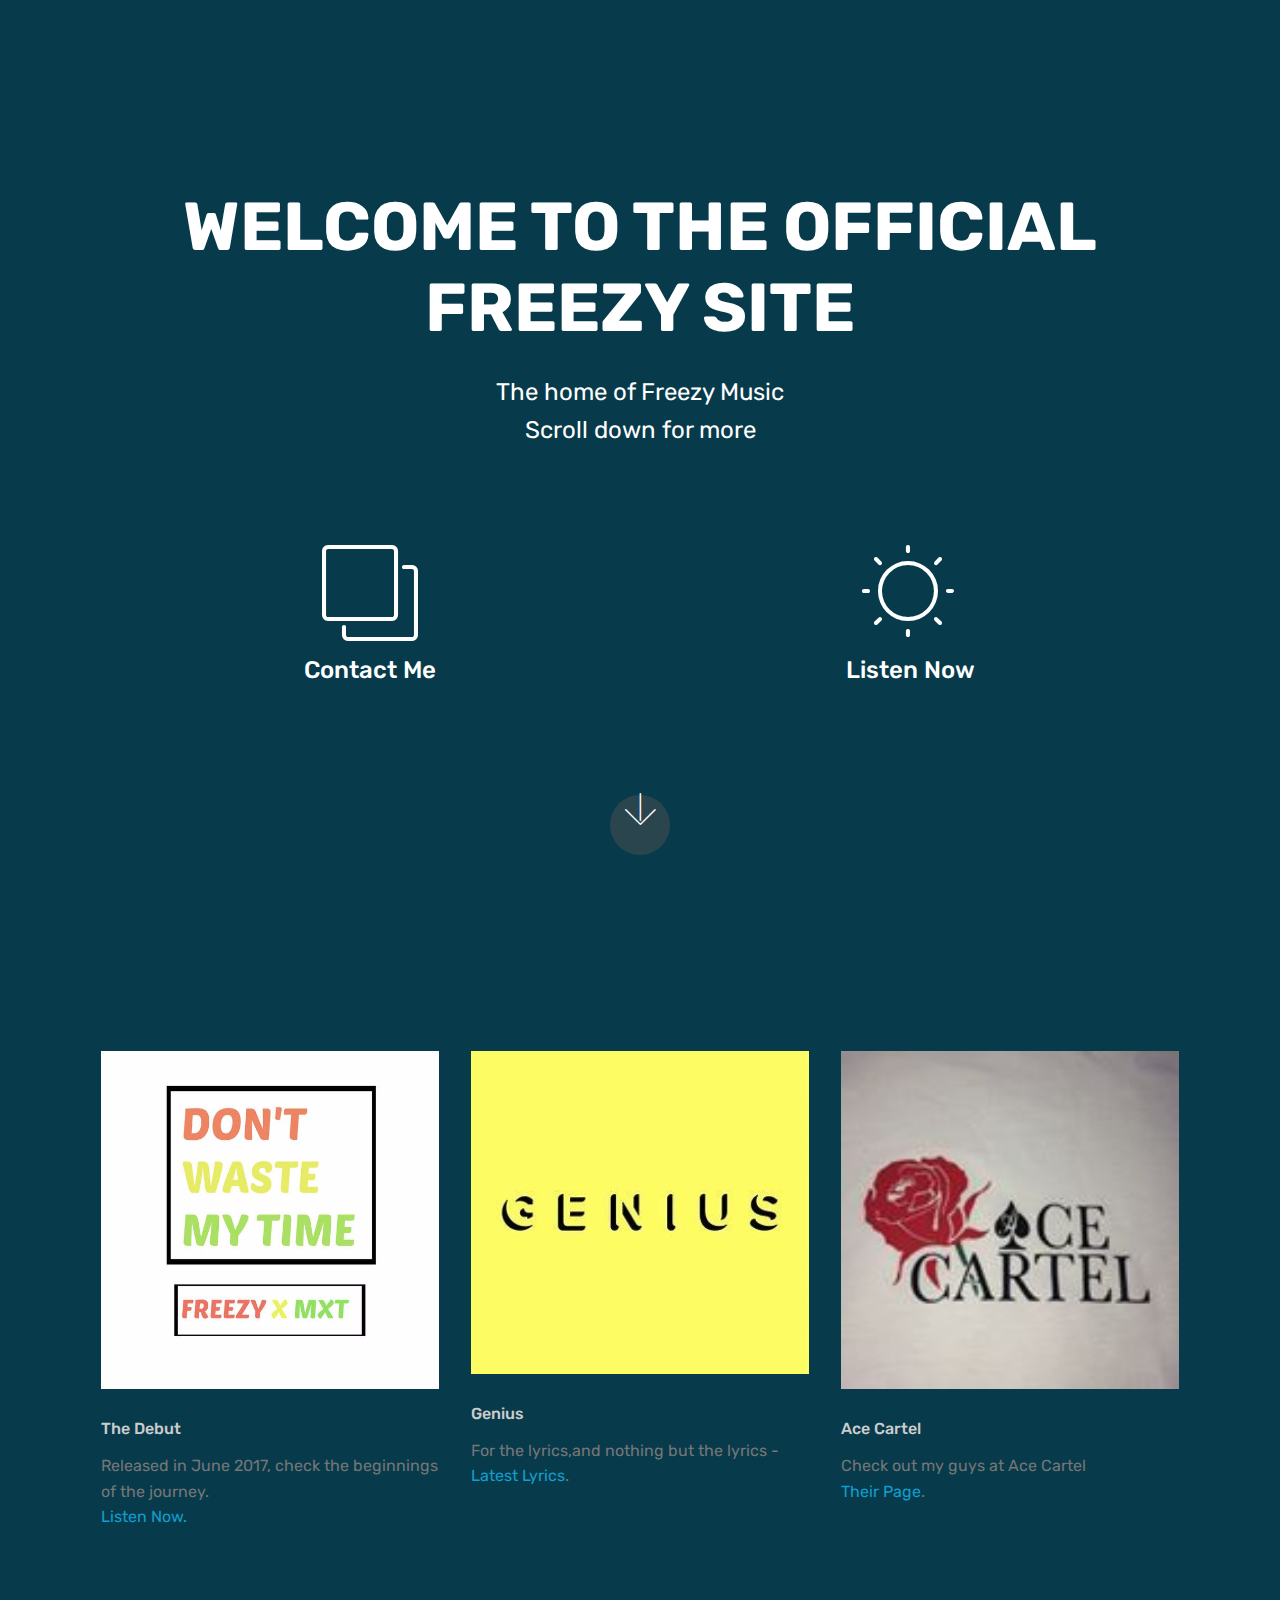
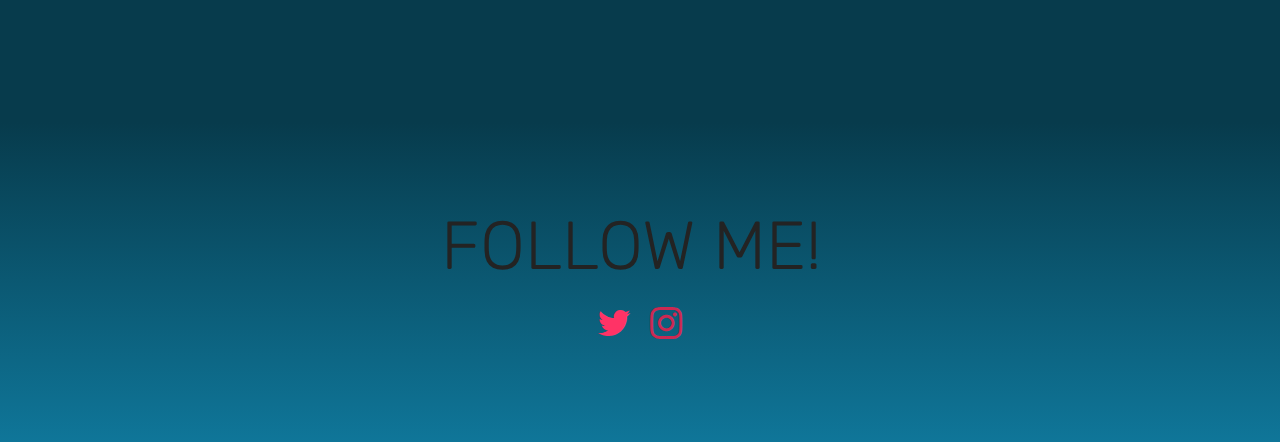
<file: index.html>
<!DOCTYPE html>
<html >
<head>
  <!-- Site made with Mobirise Website Builder v4.6.3, https://mobirise.com -->
  <meta charset="UTF-8">
  <meta http-equiv="X-UA-Compatible" content="IE=edge">
  <meta name="generator" content="Mobirise v4.6.3, mobirise.com">
  <meta name="viewport" content="width=device-width, initial-scale=1, minimum-scale=1">
  <link rel="shortcut icon" href="assets/images/favicon-16x16.png" type="image/x-icon">
  <meta name="description" content="">
  <title>Home</title>
  <link rel="stylesheet" href="assets/web/assets/mobirise-icons/mobirise-icons.css">
  <link rel="stylesheet" href="assets/tether/tether.min.css">
  <link rel="stylesheet" href="assets/bootstrap/css/bootstrap.min.css">
  <link rel="stylesheet" href="assets/bootstrap/css/bootstrap-grid.min.css">
  <link rel="stylesheet" href="assets/bootstrap/css/bootstrap-reboot.min.css">
  <link rel="stylesheet" href="assets/soundcloud-plugin/style.css">
  <link rel="stylesheet" href="assets/socicon/css/styles.css">
  <link rel="stylesheet" href="https://netdna.bootstrapcdn.com/font-awesome/4.0.3/css/font-awesome.css">
  <link rel="stylesheet" href="assets/social-feed-plugin/jquery.socialfeed.css">
  <link rel="stylesheet" href="assets/social-feed-plugin/style.css">
  <link rel="stylesheet" href="assets/theme/css/style.css">
  <link rel="stylesheet" href="assets/mobirise/css/mbr-additional.css" type="text/css">
  
  
  
</head>
<body>
  <section class="header12 cid-qTaycoCrKl mbr-fullscreen" id="header12-y">

    

    

    <div class="container  ">
            <div class="media-container">
                <div class="col-md-12 align-center">
                    <h1 class="mbr-section-title pb-3 mbr-white mbr-bold mbr-fonts-style display-1">WELCOME TO THE OFFICIAL FREEZY SITE</h1>
                    <p class="mbr-text pb-3 mbr-white mbr-fonts-style display-5">
                        The home of Freezy Music <br>Scroll down for more<br>
                    </p>
                    

                    <div class="icons-media-container mbr-white">
                        <div class="card col-12 col-md-6">
                            <div class="icon-block">
                            <a href="page1.html">
                                <span class="mbr-iconfont mbri-layers"></span>
                            </a>
                            </div>
                            <h5 class="mbr-fonts-style display-5">Contact Me</h5>
                        </div>

                        <div class="card col-12 col-md-6">
                            <div class="icon-block">
                                <a href="https://open.spotify.com/track/0dJePcvhp3loUMdF0htdMt?si=XRe6NkidTTexJqZU8tLyLg">
                                    <span class="mbr-iconfont mbri-sun"></span>
                                </a>
                            </div>
                            <h5 class="mbr-fonts-style display-5">Listen Now</h5>
                        </div>

                        

                        
                    </div>
                </div>
            </div>
    </div>

    <div class="mbr-arrow hidden-sm-down" aria-hidden="true">
        <a href="#next">
            <i class="mbri-down mbr-iconfont"></i>
        </a>
    </div>
</section>

<section class="engine"><a href="https://mobirise.ws/n">best website maker app</a></section><section class="features2 cid-qHLyiCcCMY" id="features2-j">

    

    
    
    <div class="container">
        <div class="media-container-row">
            <div class="card p-3 col-12 col-md-6 col-lg-4">
                <div class="card-wrapper">
                    <div class="card-img">
                        <img src="assets/images/freezy-2-640x640.jpg" alt="Mobirise" title="">
                    </div>
                    <div class="card-box">
                        <h4 class="card-title pb-3 mbr-fonts-style display-7">The Debut</h4>
                        <p class="mbr-text mbr-fonts-style display-7">Released in June 2017, check the beginnings of the journey.<strong> </strong><br><a href="https://open.spotify.com/track/0dJePcvhp3loUMdF0htdMt?si=SZgb5XOsTVGYCnj8WhI0nw">Listen Now.</a><strong>
<br></strong>
<br></p>
                    </div>
                </div>
            </div>

            <div class="card p-3 col-12 col-md-6 col-lg-4">
                <div class="card-wrapper">
                    <div class="card-img">
                        <img src="assets/images/genius-331x316.jpg" alt="Mobirise" title="">
                    </div>
                    <div class="card-box ">
                        <h4 class="card-title pb-3 mbr-fonts-style display-7">Genius&nbsp;</h4>
                        <p class="mbr-text mbr-fonts-style display-7">For the lyrics,and nothing but the lyrics - <a href="https://genius.com/Freezy-dont-waste-my-time-lyrics">Latest Lyrics</a>.</p>
                    </div>
                </div>
            </div>

            <div class="card p-3 col-12 col-md-6 col-lg-4">
                <div class="card-wrapper">
                    <div class="card-img">
                        <img src="assets/images/ace-cartel-150x150.jpg" alt="Mobirise" title="">
                    </div>
                    <div class="card-box">
                        <h4 class="card-title pb-3 mbr-fonts-style display-7">
                            Ace Cartel<br></h4>
                        <p class="mbr-text mbr-fonts-style display-7">
                            Check out my guys at Ace Cartel<br><a href="http://acecartel.co.uk">Their Page</a>.</p>
                    </div>
                </div>
            </div>

            
        </div>
    </div>
</section>

<section class="mbr-social-feed loading" id="feed-l" data-facebook="" data-twitter="freezymusic" data-google="" data-posts="5" data-youtube="" data-rv-view="6" style="background-color: rgb(7, 59, 76); padding-top: 0px; padding-bottom: 0px;">
    
    <img class="social-feed-container-loading" alt="" src="assets/images/loading.svg">
    <div class="social-feed-container">
    </div>
</section>

<section class="cid-qTaovz1E3p" id="social-buttons2-u">

    

    

    <div class="container">
        <div class="media-container-row">
            <div class="col-md-8 align-center">
                <h2 class="pb-3 mbr-fonts-style display-1">
                    FOLLOW ME!&nbsp;<br>
                </h2>
                <div class="social-list pl-0 mb-0">
                    <a href="https://twitter.com/freezymusic" target="_blank">
                        <span class="px-2 mbr-iconfont mbr-iconfont-social socicon-twitter socicon"></span>
                    </a>
                    <a href="https://instagram.com/freezy_prod2001" target="_blank">
                        <span class="px-2 mbr-iconfont mbr-iconfont-social socicon-instagram socicon" style="color: rgb(204, 41, 82);"></span>
                    </a>
                    <a href="https://instagram.com/freezy_prod2001" target="_blank">
                        
                    </a>
                    <a href="https://www.youtube.com/c/mobirise" target="_blank">
                        
                    </a>
                    <a href="https://plus.google.com/u/0/+Mobirise" target="_blank">
                        
                    </a>
                    <a href="https://www.behance.net/Mobirise" target="_blank">
                        
                    </a>
                </div>
            </div>
        </div>
    </div>
</section>


  <script src="assets/web/assets/jquery/jquery.min.js"></script>
  <script src="assets/popper/popper.min.js"></script>
  <script src="assets/tether/tether.min.js"></script>
  <script src="assets/bootstrap/js/bootstrap.min.js"></script>
  <script src="assets/sociallikes/social-likes.js"></script>
  <script src="assets/smoothscroll/smooth-scroll.js"></script>
  <script src="assets/social-feed-plugin/codebird.min.js"></script>
  <script src="assets/social-feed-plugin/moment.js"></script>
  <script src="assets/social-feed-plugin/en-gb.js"></script>
  <script src="assets/social-feed-plugin/doT.js"></script>
  <script src="assets/social-feed-plugin/jquery.socialfeed.js"></script>
  <script src="assets/social-feed-plugin/main.js"></script>
  <script src="assets/theme/js/script.js"></script>
  
  
</body>
</html>
</file>
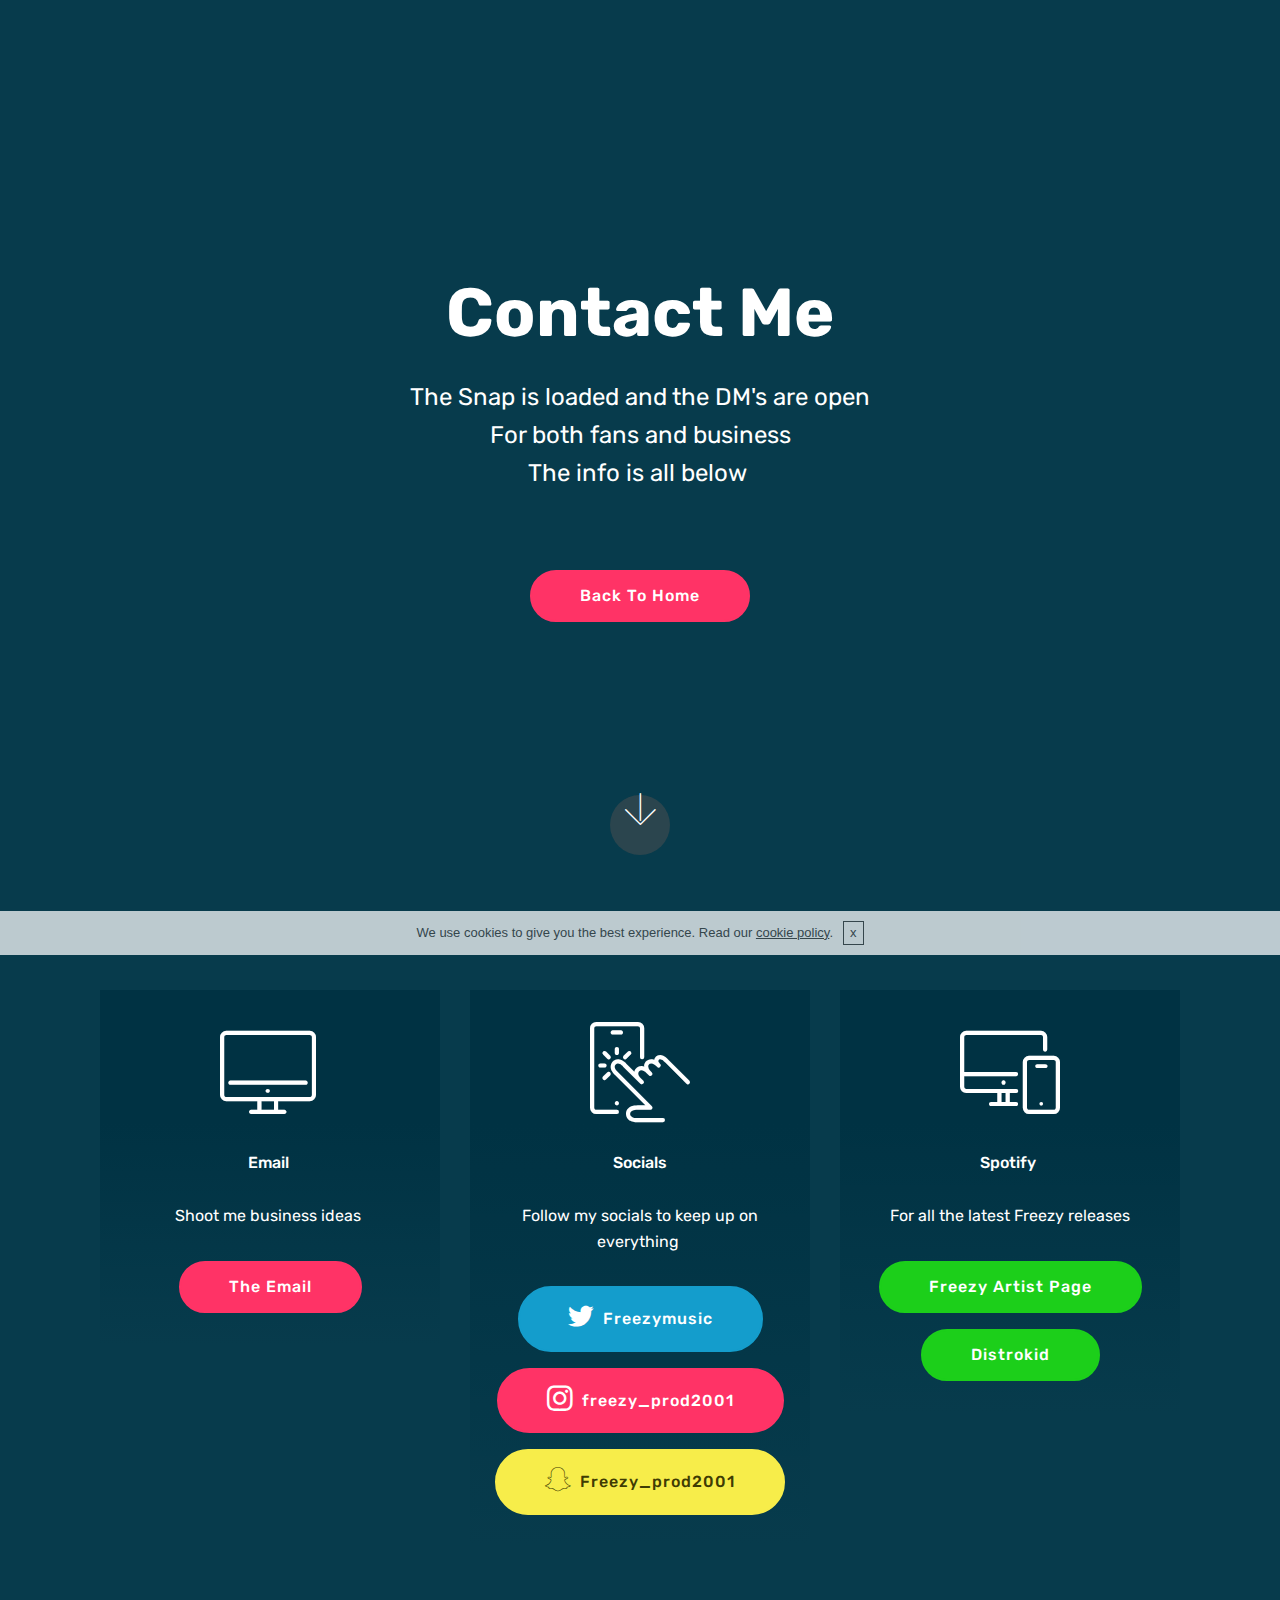
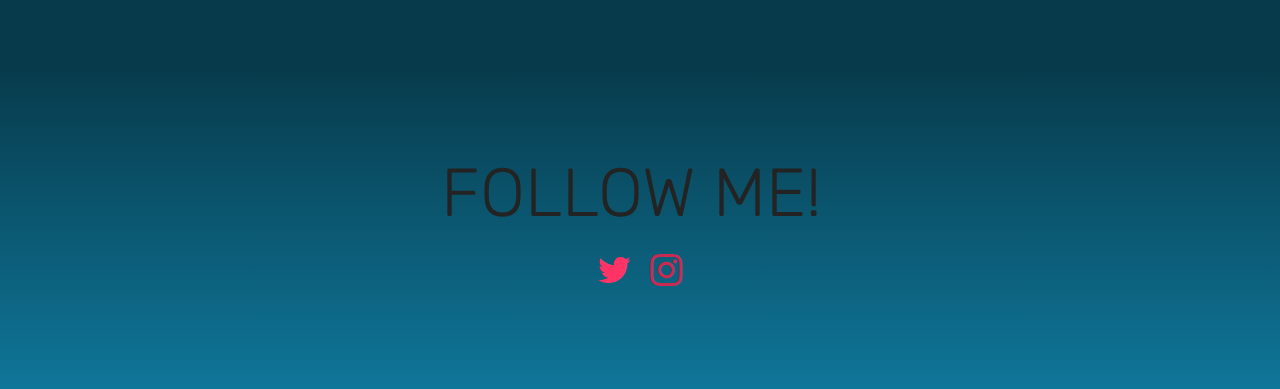
<file: ContactFreezy.html>
<!DOCTYPE html>
<html >
<head>
  <!-- Site made with Mobirise Website Builder v4.6.3, https://mobirise.com -->
  <meta charset="UTF-8">
  <meta http-equiv="X-UA-Compatible" content="IE=edge">
  <meta name="generator" content="Mobirise v4.6.3, mobirise.com">
  <meta name="viewport" content="width=device-width, initial-scale=1, minimum-scale=1">
  <link rel="shortcut icon" href="assets/images/favicon-16x16.png" type="image/x-icon">
  <meta name="description" content="Contact Freezy">
  <title>Contact Me</title>
  <link rel="stylesheet" href="assets/web/assets/mobirise-icons/mobirise-icons.css">
  <link rel="stylesheet" href="assets/tether/tether.min.css">
  <link rel="stylesheet" href="assets/bootstrap/css/bootstrap.min.css">
  <link rel="stylesheet" href="assets/bootstrap/css/bootstrap-grid.min.css">
  <link rel="stylesheet" href="assets/bootstrap/css/bootstrap-reboot.min.css">
  <link rel="stylesheet" href="assets/soundcloud-plugin/style.css">
  <link rel="stylesheet" href="assets/socicon/css/styles.css">
  <link rel="stylesheet" href="assets/theme/css/style.css">
  <link rel="stylesheet" href="assets/mobirise/css/mbr-additional.css" type="text/css">
  
  
  
</head>
<body>
  <section class="cid-qTaq6DwyJ6 mbr-fullscreen" id="header2-v">

    

    

    <div class="container align-center">
        <div class="row justify-content-md-center">
            <div class="mbr-white col-md-10">
                <h1 class="mbr-section-title mbr-bold pb-3 mbr-fonts-style display-1">
                    Contact Me</h1>
                
                <p class="mbr-text pb-3 mbr-fonts-style display-5">The Snap is loaded and the DM's are open<br>For both fans and business<br>The info is all below&nbsp;<br><br></p>
                <div class="mbr-section-btn"><a class="btn btn-md btn-secondary display-4" href="index.html">Back To Home<br></a></div>
            </div>
        </div>
    </div>
    <div class="mbr-arrow hidden-sm-down" aria-hidden="true">
        <a href="#next">
            <i class="mbri-down mbr-iconfont"></i>
        </a>
    </div>
</section>

<section class="engine"><a href="https://mobirise.ws/j">how to design free website</a></section><section class="features8 cid-qTaritRQZm" id="features8-x">

    

    

    <div class="container">
        <div class="media-container-row">

            <div class="card  col-12 col-md-6 col-lg-4">
                <div class="card-img">
                    <span class="mbri-desktop mbr-iconfont"></span>
                </div>
                <div class="card-box align-center">
                    <h4 class="card-title mbr-fonts-style display-7">Email&nbsp;</h4>
                    <p class="mbr-text mbr-fonts-style display-7">Shoot me business ideas&nbsp;</p>
                    <div class="mbr-section-btn text-center"><a href="mailto:Freezymusicyt@gmail.com" class="btn btn-secondary display-4">
                            The Email<br></a></div>
                </div>
            </div>

            <div class="card  col-12 col-md-6 col-lg-4">
                <div class="card-img">
                    <span class="mbri-touch mbr-iconfont"></span>
                </div>
                <div class="card-box align-center">
                    <h4 class="card-title mbr-fonts-style display-7">
                        Socials</h4>
                    <p class="mbr-text mbr-fonts-style display-7">
                       Follow my socials to keep up on everything&nbsp;</p>
                    <div class="mbr-section-btn text-center"><a href="https://twitter.com/freezymusic" class="btn btn-primary display-4"><span class="socicon socicon-twitter mbr-iconfont mbr-iconfont-btn"></span>Freezymusic</a> <a href="https://intagram.com/freezy_prod2001" class="btn btn-secondary display-4"><span class="socicon socicon-instagram mbr-iconfont mbr-iconfont-btn"></span>freezy_prod2001</a> <a href="https://mobirise.com" class="btn btn-success display-4"><span class="socicon socicon-snapchat mbr-iconfont mbr-iconfont-btn"></span>Freezy_prod2001<br></a></div>
                </div>
            </div>

            <div class="card  col-12 col-md-6 col-lg-4">
                <div class="card-img">
                    <span class="mbri-responsive mbr-iconfont"></span>
                </div>
                <div class="card-box align-center">
                    <h4 class="card-title mbr-fonts-style display-7">Spotify&nbsp;</h4>
                    <p class="mbr-text mbr-fonts-style display-7">
                       For all the latest Freezy releases</p>
                    <div class="mbr-section-btn text-center"><a href="https://open.spotify.com/artist/67BWz4fEFoYNBe1YbsGRBf?si=8U9O4UtYSgGlcMaGz0CxTw" class="btn btn-info display-4">Freezy Artist Page</a> <a href="http://distrokid.com/hyperfollow/freezy/bBpp" class="btn btn-info display-4">Distrokid<br></a></div>
                </div>
            </div>

            
        </div>
    </div>
</section>

<section class="cid-qTmjGPEvLk" id="social-buttons2-1a">

    

    

    <div class="container">
        <div class="media-container-row">
            <div class="col-md-8 align-center">
                <h2 class="pb-3 mbr-fonts-style display-1">
                    FOLLOW ME!&nbsp;<br>
                </h2>
                <div class="social-list pl-0 mb-0">
                    <a href="https://twitter.com/freezymusic" target="_blank">
                        <span class="px-2 mbr-iconfont mbr-iconfont-social socicon-twitter socicon"></span>
                    </a>
                    <a href="https://instagram.com/freezy_prod2001" target="_blank">
                        <span class="px-2 mbr-iconfont mbr-iconfont-social socicon-instagram socicon" style="color: rgb(204, 41, 82);"></span>
                    </a>
                    <a href="https://instagram.com/freezy_prod2001" target="_blank">
                        
                    </a>
                    <a href="https://www.youtube.com/c/mobirise" target="_blank">
                        
                    </a>
                    <a href="https://plus.google.com/u/0/+Mobirise" target="_blank">
                        
                    </a>
                    <a href="https://www.behance.net/Mobirise" target="_blank">
                        
                    </a>
                </div>
            </div>
        </div>
    </div>
</section>


  <script src="assets/web/assets/jquery/jquery.min.js"></script>
  <script src="assets/popper/popper.min.js"></script>
  <script src="assets/tether/tether.min.js"></script>
  <script src="assets/bootstrap/js/bootstrap.min.js"></script>
  <script src="assets/cookies-alert-plugin/cookies-alert-core.js"></script>
  <script src="assets/cookies-alert-plugin/cookies-alert-script.js"></script>
  <script src="assets/sociallikes/social-likes.js"></script>
  <script src="assets/smoothscroll/smooth-scroll.js"></script>
  <script src="assets/theme/js/script.js"></script>
  
  
<input name="cookieData" type="hidden" data-cookie-text="We use cookies to give you the best experience. Read our <a href='privacy.html'>cookie policy</a>.">
  </body>
</html>
</file>
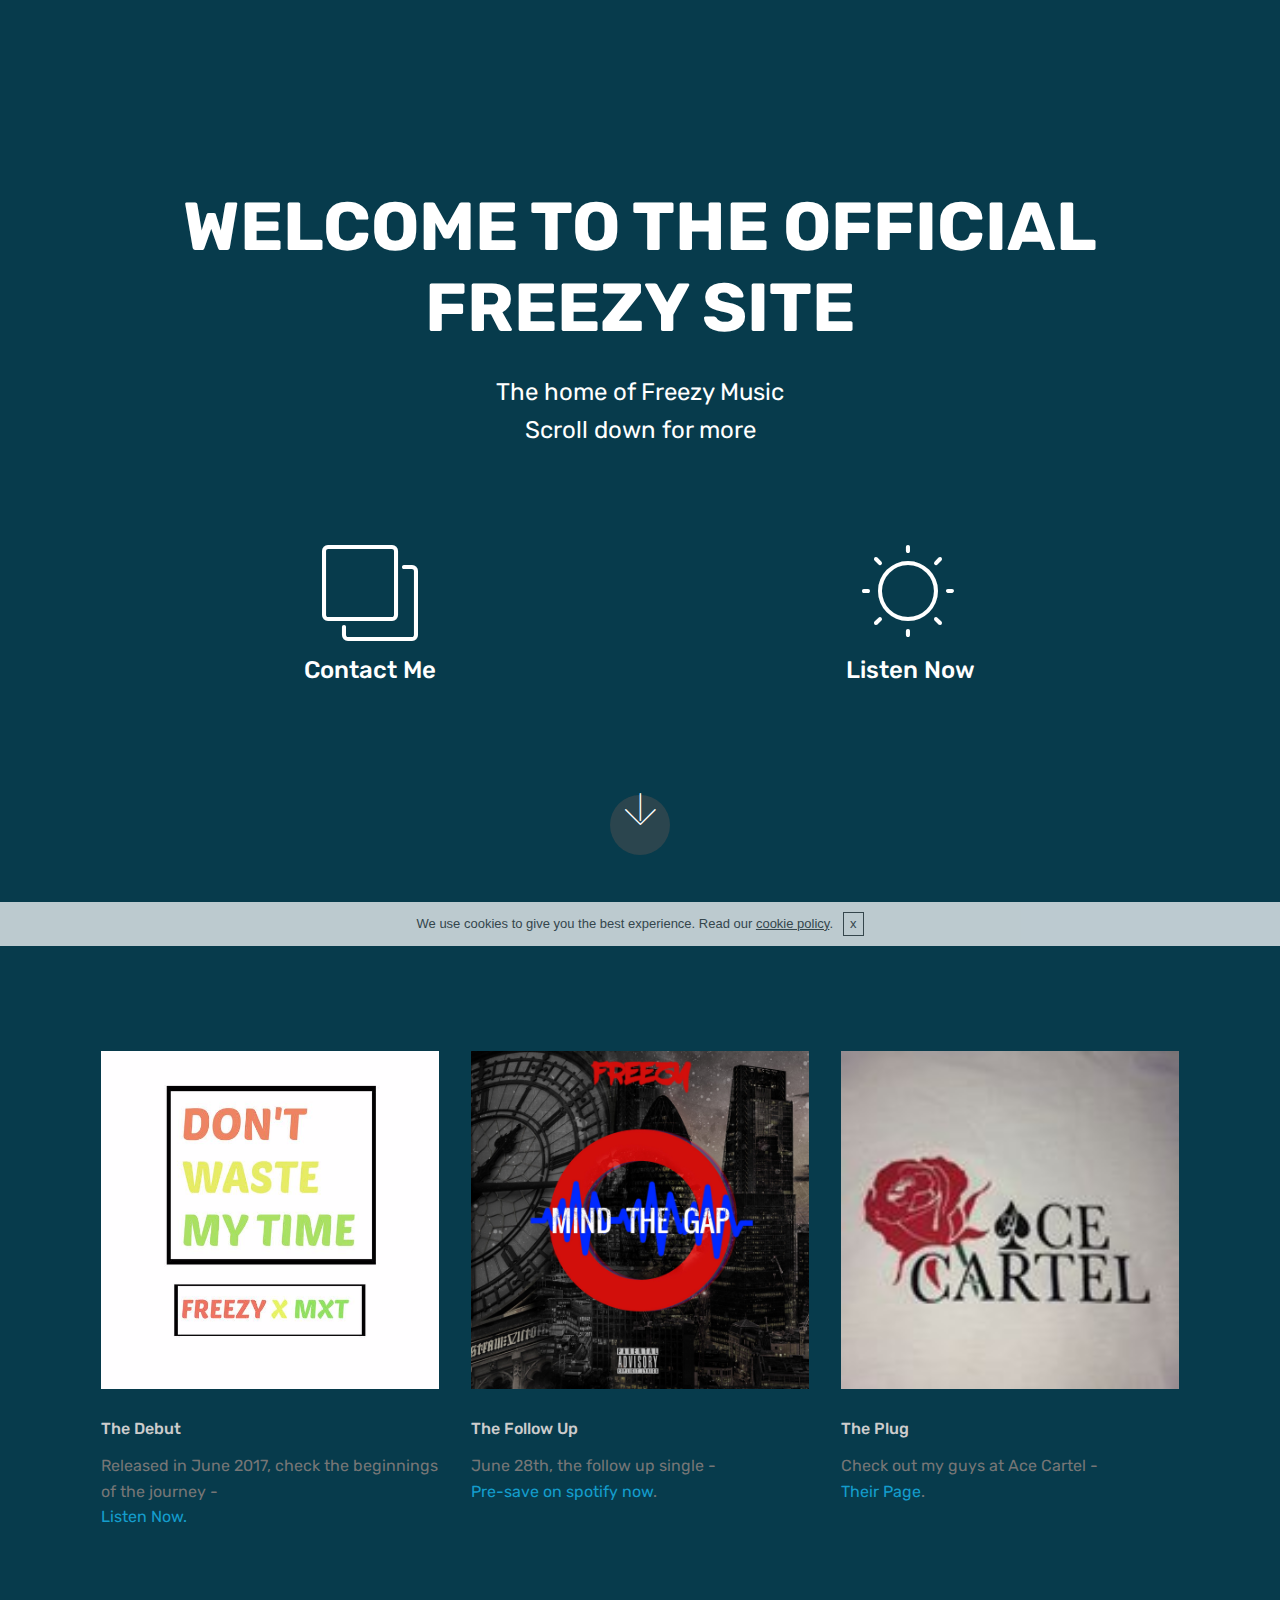
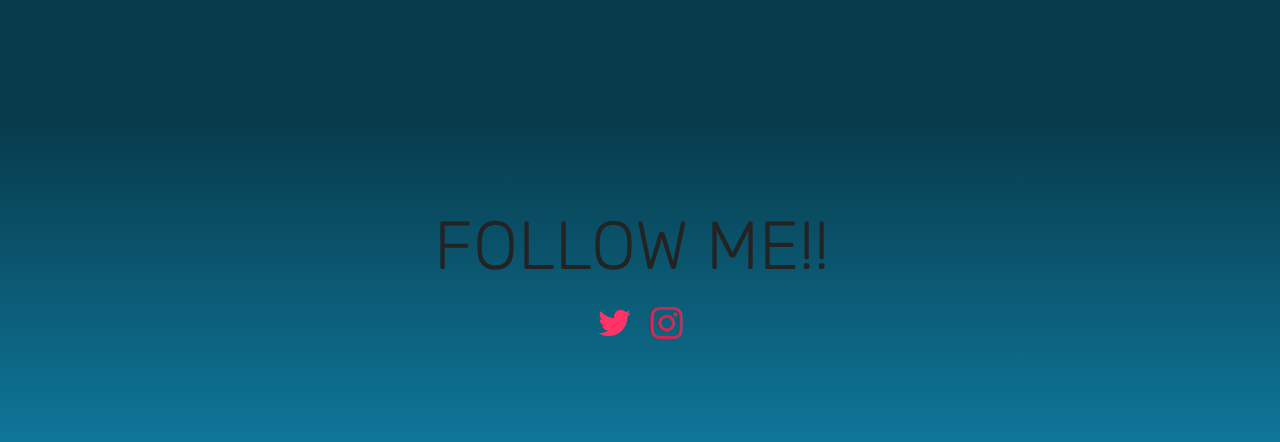
<file: Home.html>
<!DOCTYPE html>
<html >
<head>
  <!-- Site made with Mobirise Website Builder v4.6.3, https://mobirise.com -->
  <meta charset="UTF-8">
  <meta http-equiv="X-UA-Compatible" content="IE=edge">
  <meta name="generator" content="Mobirise v4.6.3, mobirise.com">
  <meta name="viewport" content="width=device-width, initial-scale=1, minimum-scale=1">
  <link rel="shortcut icon" href="assets/images/favicon-16x16.png" type="image/x-icon">
  <meta name="description" content="The home page of the Freezy website">
  <title>Home</title>
  <link rel="stylesheet" href="assets/web/assets/mobirise-icons/mobirise-icons.css">
  <link rel="stylesheet" href="assets/tether/tether.min.css">
  <link rel="stylesheet" href="assets/soundcloud-plugin/style.css">
  <link rel="stylesheet" href="assets/bootstrap/css/bootstrap.min.css">
  <link rel="stylesheet" href="assets/bootstrap/css/bootstrap-grid.min.css">
  <link rel="stylesheet" href="assets/bootstrap/css/bootstrap-reboot.min.css">
  <link rel="stylesheet" href="assets/socicon/css/styles.css">
  <link rel="stylesheet" href="https://netdna.bootstrapcdn.com/font-awesome/4.0.3/css/font-awesome.css">
  <link rel="stylesheet" href="assets/social-feed-plugin/jquery.socialfeed.css">
  <link rel="stylesheet" href="assets/social-feed-plugin/style.css">
  <link rel="stylesheet" href="assets/theme/css/style.css">
  <link rel="stylesheet" href="assets/mobirise/css/mbr-additional.css" type="text/css">
  
  
  
</head>
<body>
  <section class="header12 cid-qTaycoCrKl mbr-fullscreen" id="header12-y">

    

    

    <div class="container  ">
            <div class="media-container">
                <div class="col-md-12 align-center">
                    <h1 class="mbr-section-title pb-3 mbr-white mbr-bold mbr-fonts-style display-1">WELCOME TO THE OFFICIAL FREEZY SITE</h1>
                    <p class="mbr-text pb-3 mbr-white mbr-fonts-style display-5">
                        The home of Freezy Music <br>Scroll down for more<br>
                    </p>
                    

                    <div class="icons-media-container mbr-white">
                        <div class="card col-12 col-md-6">
                            <div class="icon-block">
                            <a href="page1.html">
                                <span class="mbr-iconfont mbri-layers"></span>
                            </a>
                            </div>
                            <h5 class="mbr-fonts-style display-5">Contact Me</h5>
                        </div>

                        <div class="card col-12 col-md-6">
                            <div class="icon-block">
                                <a href="https://open.spotify.com/track/0dJePcvhp3loUMdF0htdMt?si=XRe6NkidTTexJqZU8tLyLg">
                                    <span class="mbr-iconfont mbri-sun"></span>
                                </a>
                            </div>
                            <h5 class="mbr-fonts-style display-5">Listen Now</h5>
                        </div>

                        

                        
                    </div>
                </div>
            </div>
    </div>

    <div class="mbr-arrow hidden-sm-down" aria-hidden="true">
        <a href="#next">
            <i class="mbri-down mbr-iconfont"></i>
        </a>
    </div>
</section>

<section class="engine"><a href="https://mobirise.ws/p">open source website builder</a></section><section class="features2 cid-qHLyiCcCMY" id="features2-j">

    

    
    
    <div class="container">
        <div class="media-container-row">
            <div class="card p-3 col-12 col-md-6 col-lg-4">
                <div class="card-wrapper">
                    <div class="card-img">
                        <img src="assets/images/freezy-2-640x640.jpg" alt="Mobirise" title="">
                    </div>
                    <div class="card-box">
                        <h4 class="card-title pb-3 mbr-fonts-style display-7">The Debut</h4>
                        <p class="mbr-text mbr-fonts-style display-7">Released in June 2017, check the beginnings of the journey -<br><a href="https://open.spotify.com/track/0dJePcvhp3loUMdF0htdMt?si=SZgb5XOsTVGYCnj8WhI0nw">Listen Now.</a><strong>
<br></strong>
<br></p>
                    </div>
                </div>
            </div>

            <div class="card p-3 col-12 col-md-6 col-lg-4">
                <div class="card-wrapper">
                    <div class="card-img">
                        <img src="assets/images/mtg-cover-3000x3000.jpg" alt="Mobirise" title="">
                    </div>
                    <div class="card-box ">
                        <h4 class="card-title pb-3 mbr-fonts-style display-7">The Follow Up</h4>
                        <p class="mbr-text mbr-fonts-style display-7">June 28th, the follow up single - <br><a href="https://distrokid.com/hyperfollow/freezy/dF6Y">Pre-save on spotify now</a>.</p>
                    </div>
                </div>
            </div>

            <div class="card p-3 col-12 col-md-6 col-lg-4">
                <div class="card-wrapper">
                    <div class="card-img">
                        <img src="assets/images/ace-cartel-150x150.jpg" alt="Mobirise" title="">
                    </div>
                    <div class="card-box">
                        <h4 class="card-title pb-3 mbr-fonts-style display-7">
                            The Plug<br></h4>
                        <p class="mbr-text mbr-fonts-style display-7">
                            Check out my guys at Ace Cartel -<br><a href="http://acecartel.co.uk">Their Page</a>.</p>
                    </div>
                </div>
            </div>

            
        </div>
    </div>
</section>

<section class="mbr-social-feed loading" id="feed-l" data-facebook="" data-twitter="freezymusic" data-google="" data-posts="5" data-youtube="" data-rv-view="6" style="background-color: rgb(7, 59, 76); padding-top: 0px; padding-bottom: 0px;">
    
    <img class="social-feed-container-loading" alt="" src="assets/images/loading.svg">
    <div class="social-feed-container">
    </div>
</section>

<section class="cid-qTaovz1E3p" id="social-buttons2-u">

    

    

    <div class="container">
        <div class="media-container-row">
            <div class="col-md-8 align-center">
                <h2 class="pb-3 mbr-fonts-style display-1">
                    FOLLOW ME!!&nbsp;<br>
                </h2>
                <div class="social-list pl-0 mb-0">
                    <a href="https://twitter.com/freezymusic" target="_blank">
                        <span class="px-2 mbr-iconfont mbr-iconfont-social socicon-twitter socicon"></span>
                    </a>
                    <a href="https://instagram.com/freezy_prod2001" target="_blank">
                        <span class="px-2 mbr-iconfont mbr-iconfont-social socicon-instagram socicon" style="color: rgb(204, 41, 82);"></span>
                    </a>
                    <a href="https://instagram.com/freezy_prod2001" target="_blank">
                        
                    </a>
                    <a href="https://www.youtube.com/c/mobirise" target="_blank">
                        
                    </a>
                    <a href="https://plus.google.com/u/0/+Mobirise" target="_blank">
                        
                    </a>
                    <a href="https://www.behance.net/Mobirise" target="_blank">
                        
                    </a>
                </div>
            </div>
        </div>
    </div>
</section>


  <script src="assets/web/assets/jquery/jquery.min.js"></script>
  <script src="assets/popper/popper.min.js"></script>
  <script src="assets/tether/tether.min.js"></script>
  <script src="assets/bootstrap/js/bootstrap.min.js"></script>
  <script src="assets/smoothscroll/smooth-scroll.js"></script>
  <script src="assets/cookies-alert-plugin/cookies-alert-core.js"></script>
  <script src="assets/cookies-alert-plugin/cookies-alert-script.js"></script>
  <script src="assets/sociallikes/social-likes.js"></script>
  <script src="assets/social-feed-plugin/codebird.min.js"></script>
  <script src="assets/social-feed-plugin/moment.js"></script>
  <script src="assets/social-feed-plugin/en-gb.js"></script>
  <script src="assets/social-feed-plugin/doT.js"></script>
  <script src="assets/social-feed-plugin/jquery.socialfeed.js"></script>
  <script src="assets/social-feed-plugin/main.js"></script>
  <script src="assets/theme/js/script.js"></script>
  
  
<input name="cookieData" type="hidden" data-cookie-text="We use cookies to give you the best experience. Read our <a href='privacy.html'>cookie policy</a>.">
  </body>
</html>
</file>
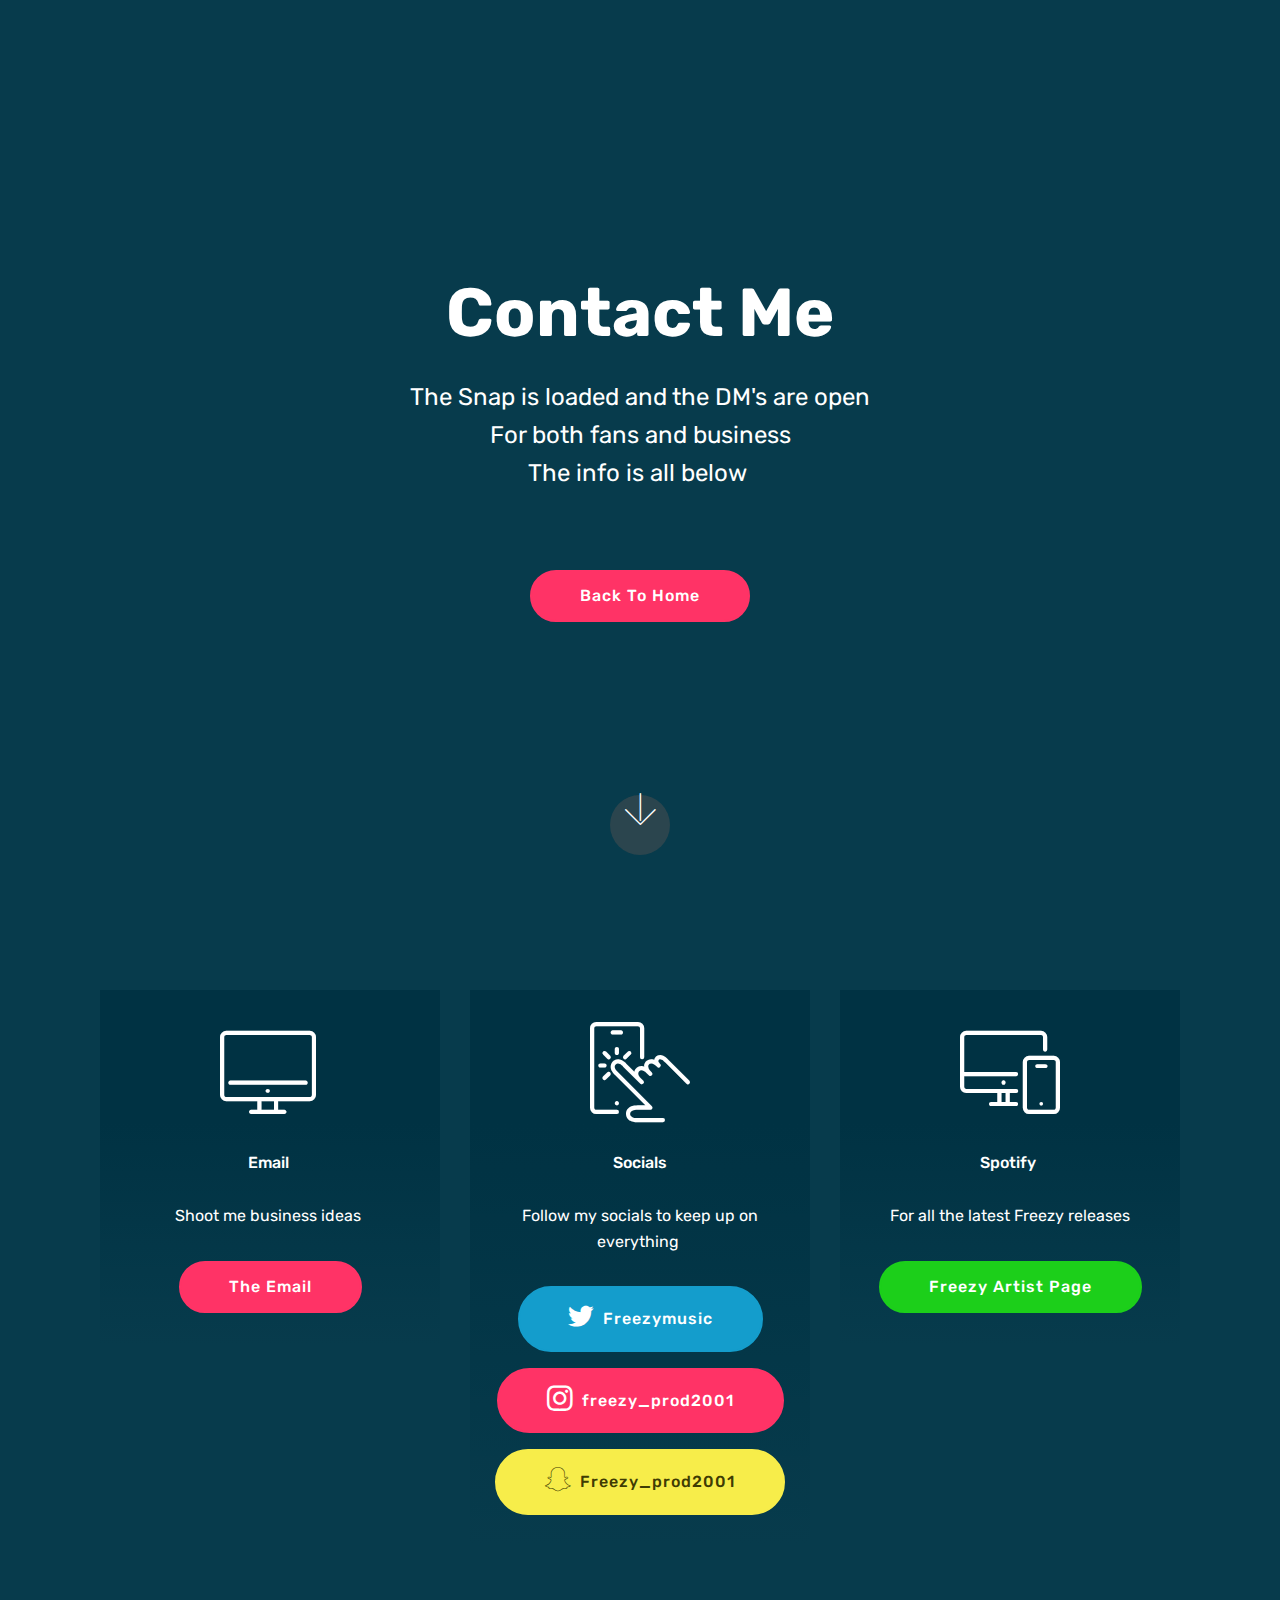
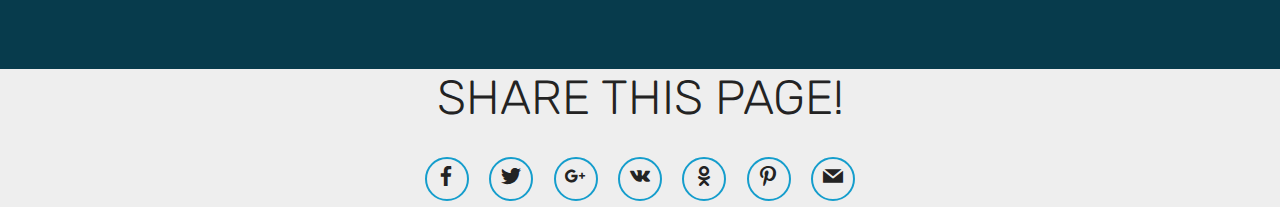
<file: page1.html>
<!DOCTYPE html>
<html >
<head>
  <!-- Site made with Mobirise Website Builder v4.6.3, https://mobirise.com -->
  <meta charset="UTF-8">
  <meta http-equiv="X-UA-Compatible" content="IE=edge">
  <meta name="generator" content="Mobirise v4.6.3, mobirise.com">
  <meta name="viewport" content="width=device-width, initial-scale=1, minimum-scale=1">
  <link rel="shortcut icon" href="assets/images/favicon-16x16.png" type="image/x-icon">
  <meta name="description" content="Web Page Creator Description">
  <title>Contact Me</title>
  <link rel="stylesheet" href="assets/web/assets/mobirise-icons/mobirise-icons.css">
  <link rel="stylesheet" href="assets/tether/tether.min.css">
  <link rel="stylesheet" href="assets/bootstrap/css/bootstrap.min.css">
  <link rel="stylesheet" href="assets/bootstrap/css/bootstrap-grid.min.css">
  <link rel="stylesheet" href="assets/bootstrap/css/bootstrap-reboot.min.css">
  <link rel="stylesheet" href="assets/soundcloud-plugin/style.css">
  <link rel="stylesheet" href="assets/socicon/css/styles.css">
  <link rel="stylesheet" href="assets/theme/css/style.css">
  <link rel="stylesheet" href="assets/mobirise/css/mbr-additional.css" type="text/css">
  
  
  
</head>
<body>
  <section class="cid-qTaq6DwyJ6 mbr-fullscreen" id="header2-v">

    

    

    <div class="container align-center">
        <div class="row justify-content-md-center">
            <div class="mbr-white col-md-10">
                <h1 class="mbr-section-title mbr-bold pb-3 mbr-fonts-style display-1">
                    Contact Me</h1>
                
                <p class="mbr-text pb-3 mbr-fonts-style display-5">The Snap is loaded and the DM's are open<br>For both fans and business<br>The info is all below&nbsp;<br><br></p>
                <div class="mbr-section-btn"><a class="btn btn-md btn-secondary display-4" href="index.html">Back To Home<br></a></div>
            </div>
        </div>
    </div>
    <div class="mbr-arrow hidden-sm-down" aria-hidden="true">
        <a href="#next">
            <i class="mbri-down mbr-iconfont"></i>
        </a>
    </div>
</section>

<section class="engine"><a href="https://mobirise.ws/b">best site creator</a></section><section class="features8 cid-qTaritRQZm" id="features8-x">

    

    

    <div class="container">
        <div class="media-container-row">

            <div class="card  col-12 col-md-6 col-lg-4">
                <div class="card-img">
                    <span class="mbri-desktop mbr-iconfont"></span>
                </div>
                <div class="card-box align-center">
                    <h4 class="card-title mbr-fonts-style display-7">Email&nbsp;</h4>
                    <p class="mbr-text mbr-fonts-style display-7">Shoot me business ideas&nbsp;</p>
                    <div class="mbr-section-btn text-center"><a href="mailto:Freezymusicyt@gmail.com" class="btn btn-secondary display-4">
                            The Email<br></a></div>
                </div>
            </div>

            <div class="card  col-12 col-md-6 col-lg-4">
                <div class="card-img">
                    <span class="mbri-touch mbr-iconfont"></span>
                </div>
                <div class="card-box align-center">
                    <h4 class="card-title mbr-fonts-style display-7">
                        Socials</h4>
                    <p class="mbr-text mbr-fonts-style display-7">
                       Follow my socials to keep up on everything&nbsp;</p>
                    <div class="mbr-section-btn text-center"><a href="https://twitter.com/freezymusic" class="btn btn-primary display-4"><span class="socicon socicon-twitter mbr-iconfont mbr-iconfont-btn"></span>Freezymusic</a> <a href="https://intagram.com/freezy_prod2001" class="btn btn-secondary display-4"><span class="socicon socicon-instagram mbr-iconfont mbr-iconfont-btn"></span>freezy_prod2001</a> <a href="https://mobirise.com" class="btn btn-success display-4"><span class="socicon socicon-snapchat mbr-iconfont mbr-iconfont-btn"></span>Freezy_prod2001<br></a></div>
                </div>
            </div>

            <div class="card  col-12 col-md-6 col-lg-4">
                <div class="card-img">
                    <span class="mbri-responsive mbr-iconfont"></span>
                </div>
                <div class="card-box align-center">
                    <h4 class="card-title mbr-fonts-style display-7">Spotify&nbsp;</h4>
                    <p class="mbr-text mbr-fonts-style display-7">
                       For all the latest Freezy releases</p>
                    <div class="mbr-section-btn text-center"><a href="https://open.spotify.com/artist/67BWz4fEFoYNBe1YbsGRBf?si=8U9O4UtYSgGlcMaGz0CxTw" class="btn btn-info display-4">Freezy Artist Page</a></div>
                </div>
            </div>

            
        </div>
    </div>
</section>

<section class="cid-qTaDYyrlE3" id="social-buttons3-10">
    
    

    

    <div class="container">
        <div class="media-container-row">
            <div class="col-md-8 align-center">
                <h2 class="pb-3 mbr-section-title mbr-fonts-style display-2">
                    SHARE THIS PAGE!
                </h2>
                <div>
                    <div class="mbr-social-likes">
                        <span class="btn btn-social socicon-bg-facebook facebook mx-2" title="Share link on Facebook">
                            <i class="socicon socicon-facebook"></i>
                        </span>
                        <span class="btn btn-social twitter socicon-bg-twitter mx-2" title="Share link on Twitter">
                            <i class="socicon socicon-twitter"></i>
                        </span>
                        <span class="btn btn-social plusone socicon-bg-googleplus mx-2" title="Share link on Google+">
                            <i class="socicon socicon-googleplus"></i>
                        </span>
                        <span class="btn btn-social vkontakte socicon-bg-vkontakte mx-2" title="Share link on VKontakte">
                            <i class="socicon socicon-vkontakte"></i>
                        </span>
                        <span class="btn btn-social odnoklassniki socicon-bg-odnoklassniki mx-2" title="Share link on Odnoklassniki">
                            <i class="socicon socicon-odnoklassniki"></i>
                        </span>
                        <span class="btn btn-social pinterest socicon-bg-pinterest mx-2" title="Share link on Pinterest">
                            <i class="socicon socicon-pinterest"></i>
                        </span>
                        <span class="btn btn-social mailru socicon-bg-mail mx-2" title="Share link on Mailru">
                            <i class="socicon socicon-mail"></i>
                        </span>
                    </div>
                </div>
            </div>
        </div>
    </div>
</section>


  <script src="assets/web/assets/jquery/jquery.min.js"></script>
  <script src="assets/popper/popper.min.js"></script>
  <script src="assets/tether/tether.min.js"></script>
  <script src="assets/bootstrap/js/bootstrap.min.js"></script>
  <script src="assets/smoothscroll/smooth-scroll.js"></script>
  <script src="assets/sociallikes/social-likes.js"></script>
  <script src="assets/theme/js/script.js"></script>
  
  
</body>
</html>
</file>
<file: assets/web/assets/mobirise-icons/mobirise-icons.css>
@font-face {
  font-family: 'MobiriseIcons';
  src:  url('mobirise-icons.eot?spat4u');
  src:  url('mobirise-icons.eot?spat4u#iefix') format('embedded-opentype'),
    url('mobirise-icons.ttf?spat4u') format('truetype'),
    url('mobirise-icons.woff?spat4u') format('woff'),
    url('mobirise-icons.svg?spat4u#MobiriseIcons') format('svg');
  font-weight: normal;
  font-style: normal;
}

[class^="mbri-"], [class*=" mbri-"] {
  /* use !important to prevent issues with browser extensions that change fonts */
  font-family: MobiriseIcons !important;
  speak: none;
  font-style: normal;
  font-weight: normal;
  font-variant: normal;
  text-transform: none;
  line-height: 1;

  /* Better Font Rendering =========== */
  -webkit-font-smoothing: antialiased;
  -moz-osx-font-smoothing: grayscale;
}

.mbri-add-submenu:before {
  content: "\e900";
}
.mbri-alert:before {
  content: "\e901";
}
.mbri-align-center:before {
  content: "\e902";
}
.mbri-align-justify:before {
  content: "\e903";
}
.mbri-align-left:before {
  content: "\e904";
}
.mbri-align-right:before {
  content: "\e905";
}
.mbri-android:before {
  content: "\e906";
}
.mbri-apple:before {
  content: "\e907";
}
.mbri-arrow-down:before {
  content: "\e908";
}
.mbri-arrow-next:before {
  content: "\e909";
}
.mbri-arrow-prev:before {
  content: "\e90a";
}
.mbri-arrow-up:before {
  content: "\e90b";
}
.mbri-bold:before {
  content: "\e90c";
}
.mbri-bookmark:before {
  content: "\e90d";
}
.mbri-bootstrap:before {
  content: "\e90e";
}
.mbri-briefcase:before {
  content: "\e90f";
}
.mbri-browse:before {
  content: "\e910";
}
.mbri-bulleted-list:before {
  content: "\e911";
}
.mbri-calendar:before {
  content: "\e912";
}
.mbri-camera:before {
  content: "\e913";
}
.mbri-cart-add:before {
  content: "\e914";
}
.mbri-cart-full:before {
  content: "\e915";
}
.mbri-cash:before {
  content: "\e916";
}
.mbri-change-style:before {
  content: "\e917";
}
.mbri-chat:before {
  content: "\e918";
}
.mbri-clock:before {
  content: "\e919";
}
.mbri-close:before {
  content: "\e91a";
}
.mbri-cloud:before {
  content: "\e91b";
}
.mbri-code:before {
  content: "\e91c";
}
.mbri-contact-form:before {
  content: "\e91d";
}
.mbri-credit-card:before {
  content: "\e91e";
}
.mbri-cursor-click:before {
  content: "\e91f";
}
.mbri-cust-feedback:before {
  content: "\e920";
}
.mbri-database:before {
  content: "\e921";
}
.mbri-delivery:before {
  content: "\e922";
}
.mbri-desktop:before {
  content: "\e923";
}
.mbri-devices:before {
  content: "\e924";
}
.mbri-down:before {
  content: "\e925";
}
.mbri-download:before {
  content: "\e989";
}
.mbri-drag-n-drop:before {
  content: "\e927";
}
.mbri-drag-n-drop2:before {
  content: "\e928";
}
.mbri-edit:before {
  content: "\e929";
}
.mbri-edit2:before {
  content: "\e92a";
}
.mbri-error:before {
  content: "\e92b";
}
.mbri-extension:before {
  content: "\e92c";
}
.mbri-features:before {
  content: "\e92d";
}
.mbri-file:before {
  content: "\e92e";
}
.mbri-flag:before {
  content: "\e92f";
}
.mbri-folder:before {
  content: "\e930";
}
.mbri-gift:before {
  content: "\e931";
}
.mbri-github:before {
  content: "\e932";
}
.mbri-globe:before {
  content: "\e933";
}
.mbri-globe-2:before {
  content: "\e934";
}
.mbri-growing-chart:before {
  content: "\e935";
}
.mbri-hearth:before {
  content: "\e936";
}
.mbri-help:before {
  content: "\e937";
}
.mbri-home:before {
  content: "\e938";
}
.mbri-hot-cup:before {
  content: "\e939";
}
.mbri-idea:before {
  content: "\e93a";
}
.mbri-image-gallery:before {
  content: "\e93b";
}
.mbri-image-slider:before {
  content: "\e93c";
}
.mbri-info:before {
  content: "\e93d";
}
.mbri-italic:before {
  content: "\e93e";
}
.mbri-key:before {
  content: "\e93f";
}
.mbri-laptop:before {
  content: "\e940";
}
.mbri-layers:before {
  content: "\e941";
}
.mbri-left-right:before {
  content: "\e942";
}
.mbri-left:before {
  content: "\e943";
}
.mbri-letter:before {
  content: "\e944";
}
.mbri-like:before {
  content: "\e945";
}
.mbri-link:before {
  content: "\e946";
}
.mbri-lock:before {
  content: "\e947";
}
.mbri-login:before {
  content: "\e948";
}
.mbri-logout:before {
  content: "\e949";
}
.mbri-magic-stick:before {
  content: "\e94a";
}
.mbri-map-pin:before {
  content: "\e94b";
}
.mbri-menu:before {
  content: "\e94c";
}
.mbri-mobile:before {
  content: "\e94d";
}
.mbri-mobile2:before {
  content: "\e94e";
}
.mbri-mobirise:before {
  content: "\e94f";
}
.mbri-more-horizontal:before {
  content: "\e950";
}
.mbri-more-vertical:before {
  content: "\e951";
}
.mbri-music:before {
  content: "\e952";
}
.mbri-new-file:before {
  content: "\e953";
}
.mbri-numbered-list:before {
  content: "\e954";
}
.mbri-opened-folder:before {
  content: "\e955";
}
.mbri-pages:before {
  content: "\e956";
}
.mbri-paper-plane:before {
  content: "\e957";
}
.mbri-paperclip:before {
  content: "\e958";
}
.mbri-photo:before {
  content: "\e959";
}
.mbri-photos:before {
  content: "\e95a";
}
.mbri-pin:before {
  content: "\e95b";
}
.mbri-play:before {
  content: "\e95c";
}
.mbri-plus:before {
  content: "\e95d";
}
.mbri-preview:before {
  content: "\e95e";
}
.mbri-print:before {
  content: "\e95f";
}
.mbri-protect:before {
  content: "\e960";
}
.mbri-question:before {
  content: "\e961";
}
.mbri-quote-left:before {
  content: "\e962";
}
.mbri-quote-right:before {
  content: "\e963";
}
.mbri-refresh:before {
  content: "\e964";
}
.mbri-responsive:before {
  content: "\e965";
}
.mbri-right:before {
  content: "\e966";
}
.mbri-rocket:before {
  content: "\e967";
}
.mbri-sad-face:before {
  content: "\e968";
}
.mbri-sale:before {
  content: "\e969";
}
.mbri-save:before {
  content: "\e96a";
}
.mbri-search:before {
  content: "\e96b";
}
.mbri-setting:before {
  content: "\e96c";
}
.mbri-setting2:before {
  content: "\e96d";
}
.mbri-setting3:before {
  content: "\e96e";
}
.mbri-share:before {
  content: "\e96f";
}
.mbri-shopping-bag:before {
  content: "\e970";
}
.mbri-shopping-basket:before {
  content: "\e971";
}
.mbri-shopping-cart:before {
  content: "\e972";
}
.mbri-sites:before {
  content: "\e973";
}
.mbri-smile-face:before {
  content: "\e974";
}
.mbri-speed:before {
  content: "\e975";
}
.mbri-star:before {
  content: "\e976";
}
.mbri-success:before {
  content: "\e977";
}
.mbri-sun:before {
  content: "\e978";
}
.mbri-sun2:before {
  content: "\e979";
}
.mbri-tablet:before {
  content: "\e97a";
}
.mbri-tablet-vertical:before {
  content: "\e97b";
}
.mbri-target:before {
  content: "\e97c";
}
.mbri-timer:before {
  content: "\e97d";
}
.mbri-to-ftp:before {
  content: "\e97e";
}
.mbri-to-local-drive:before {
  content: "\e97f";
}
.mbri-touch-swipe:before {
  content: "\e980";
}
.mbri-touch:before {
  content: "\e981";
}
.mbri-trash:before {
  content: "\e982";
}
.mbri-underline:before {
  content: "\e983";
}
.mbri-unlink:before {
  content: "\e984";
}
.mbri-unlock:before {
  content: "\e985";
}
.mbri-up-down:before {
  content: "\e986";
}
.mbri-up:before {
  content: "\e987";
}
.mbri-update:before {
  content: "\e988";
}
.mbri-upload:before {
 content: "\e926"; 
}
.mbri-user:before {
  content: "\e98a";
}
.mbri-user2:before {
  content: "\e98b";
}
.mbri-users:before {
  content: "\e98c";
}
.mbri-video:before {
  content: "\e98d";
}
.mbri-video-play:before {
  content: "\e98e";
}
.mbri-watch:before {
  content: "\e98f";
}
.mbri-website-theme:before {
  content: "\e990";
}
.mbri-wifi:before {
  content: "\e991";
}
.mbri-windows:before {
  content: "\e992";
}
.mbri-zoom-out:before {
  content: "\e993";
}
.mbri-redo:before {
  content: "\e994";
}
.mbri-undo:before {
  content: "\e995";
}
</file>
<file: assets/soundcloud-plugin/style.css>
.addons-container {
  position: relative;
  margin-left: auto;
  margin-right: auto;
  padding-right: 15px;
  padding-left: 15px; }
  @media (min-width: 576px) {
    .addons-container {
      padding-right: 15px;
      padding-left: 15px; } }
  @media (min-width: 768px) {
    .addons-container {
      padding-right: 15px;
      padding-left: 15px; } }
  @media (min-width: 992px) {
    .addons-container {
      padding-right: 15px;
      padding-left: 15px; } }
  @media (min-width: 1200px) {
    .addons-container {
      padding-right: 15px;
      padding-left: 15px; } }
  @media (min-width: 576px) {
    .addons-container {
      width: 540px;
      max-width: 100%; } }
  @media (min-width: 768px) {
    .addons-container {
      width: 720px;
      max-width: 100%; } }
  @media (min-width: 992px) {
    .addons-container {
      width: 960px;
      max-width: 100%; } }
  @media (min-width: 1200px) {
    .addons-container {
      width: 1140px;
      max-width: 100%; } }

.addons-container-inner{
    position: relative;
    width: 100%;
    min-height: 1px;
    padding-right: 15px;
    padding-left: 15px;
}
@media (min-width: 567px) {
    .addons-container-inner{
        -ms-flex: 0 0 66.666667%;
        flex: 0 0 66.666667%;
        max-width: 66.666667%;
    }
}
.addons-row{
    display: flex;
    justify-content:center;
}
</file>
<file: assets/socicon/css/styles.css>
@charset "UTF-8";

@font-face {
  font-family: "socicon";
  src:url("../fonts/socicon.eot");
  src:url("../fonts/socicon.eot?#iefix") format("embedded-opentype"),
    url("../fonts/socicon.woff") format("woff"),
    url("../fonts/socicon.ttf") format("truetype"),
    url("../fonts/socicon.svg#socicon") format("svg");
  font-weight: normal;
  font-style: normal;

}

[data-icon]:before {
  font-family: "socicon" !important;
  content: attr(data-icon);
  font-style: normal !important;
  font-weight: normal !important;
  font-variant: normal !important;
  text-transform: none !important;
  speak: none;
  line-height: 1;
  -webkit-font-smoothing: antialiased;
  -moz-osx-font-smoothing: grayscale;
}

[class^="socicon-"]:before,
[class*=" socicon-"]:before {
  font-family: "socicon" !important;
  font-style: normal !important;
  font-weight: normal !important;
  font-variant: normal !important;
  text-transform: none !important;
  speak: none;
  line-height: 1;
  -webkit-font-smoothing: antialiased;
  -moz-osx-font-smoothing: grayscale;
}

.socicon-modelmayhem:before {
  content: "\e000";
}
.socicon-mixcloud:before {
  content: "\e001";
}
.socicon-drupal:before {
  content: "\e002";
}
.socicon-swarm:before {
  content: "\e003";
}
.socicon-istock:before {
  content: "\e004";
}
.socicon-yammer:before {
  content: "\e005";
}
.socicon-ello:before {
  content: "\e006";
}
.socicon-stackoverflow:before {
  content: "\e007";
}
.socicon-persona:before {
  content: "\e008";
}
.socicon-triplej:before {
  content: "\e009";
}
.socicon-houzz:before {
  content: "\e00a";
}
.socicon-rss:before {
  content: "\e00b";
}
.socicon-paypal:before {
  content: "\e00c";
}
.socicon-odnoklassniki:before {
  content: "\e00d";
}
.socicon-airbnb:before {
  content: "\e00e";
}
.socicon-periscope:before {
  content: "\e00f";
}
.socicon-outlook:before {
  content: "\e010";
}
.socicon-coderwall:before {
  content: "\e011";
}
.socicon-tripadvisor:before {
  content: "\e012";
}
.socicon-appnet:before {
  content: "\e013";
}
.socicon-goodreads:before {
  content: "\e014";
}
.socicon-tripit:before {
  content: "\e015";
}
.socicon-lanyrd:before {
  content: "\e016";
}
.socicon-slideshare:before {
  content: "\e017";
}
.socicon-buffer:before {
  content: "\e018";
}
.socicon-disqus:before {
  content: "\e019";
}
.socicon-vkontakte:before {
  content: "\e01a";
}
.socicon-whatsapp:before {
  content: "\e01b";
}
.socicon-patreon:before {
  content: "\e01c";
}
.socicon-storehouse:before {
  content: "\e01d";
}
.socicon-pocket:before {
  content: "\e01e";
}
.socicon-mail:before {
  content: "\e01f";
}
.socicon-blogger:before {
  content: "\e020";
}
.socicon-technorati:before {
  content: "\e021";
}
.socicon-reddit:before {
  content: "\e022";
}
.socicon-dribbble:before {
  content: "\e023";
}
.socicon-stumbleupon:before {
  content: "\e024";
}
.socicon-digg:before {
  content: "\e025";
}
.socicon-envato:before {
  content: "\e026";
}
.socicon-behance:before {
  content: "\e027";
}
.socicon-delicious:before {
  content: "\e028";
}
.socicon-deviantart:before {
  content: "\e029";
}
.socicon-forrst:before {
  content: "\e02a";
}
.socicon-play:before {
  content: "\e02b";
}
.socicon-zerply:before {
  content: "\e02c";
}
.socicon-wikipedia:before {
  content: "\e02d";
}
.socicon-apple:before {
  content: "\e02e";
}
.socicon-flattr:before {
  content: "\e02f";
}
.socicon-github:before {
  content: "\e030";
}
.socicon-renren:before {
  content: "\e031";
}
.socicon-friendfeed:before {
  content: "\e032";
}
.socicon-newsvine:before {
  content: "\e033";
}
.socicon-identica:before {
  content: "\e034";
}
.socicon-bebo:before {
  content: "\e035";
}
.socicon-zynga:before {
  content: "\e036";
}
.socicon-steam:before {
  content: "\e037";
}
.socicon-xbox:before {
  content: "\e038";
}
.socicon-windows:before {
  content: "\e039";
}
.socicon-qq:before {
  content: "\e03a";
}
.socicon-douban:before {
  content: "\e03b";
}
.socicon-meetup:before {
  content: "\e03c";
}
.socicon-playstation:before {
  content: "\e03d";
}
.socicon-android:before {
  content: "\e03e";
}
.socicon-snapchat:before {
  content: "\e03f";
}
.socicon-twitter:before {
  content: "\e040";
}
.socicon-facebook:before {
  content: "\e041";
}
.socicon-googleplus:before {
  content: "\e042";
}
.socicon-pinterest:before {
  content: "\e043";
}
.socicon-foursquare:before {
  content: "\e044";
}
.socicon-yahoo:before {
  content: "\e045";
}
.socicon-skype:before {
  content: "\e046";
}
.socicon-yelp:before {
  content: "\e047";
}
.socicon-feedburner:before {
  content: "\e048";
}
.socicon-linkedin:before {
  content: "\e049";
}
.socicon-viadeo:before {
  content: "\e04a";
}
.socicon-xing:before {
  content: "\e04b";
}
.socicon-myspace:before {
  content: "\e04c";
}
.socicon-soundcloud:before {
  content: "\e04d";
}
.socicon-spotify:before {
  content: "\e04e";
}
.socicon-grooveshark:before {
  content: "\e04f";
}
.socicon-lastfm:before {
  content: "\e050";
}
.socicon-youtube:before {
  content: "\e051";
}
.socicon-vimeo:before {
  content: "\e052";
}
.socicon-dailymotion:before {
  content: "\e053";
}
.socicon-vine:before {
  content: "\e054";
}
.socicon-flickr:before {
  content: "\e055";
}
.socicon-500px:before {
  content: "\e056";
}
.socicon-wordpress:before {
  content: "\e058";
}
.socicon-tumblr:before {
  content: "\e059";
}
.socicon-twitch:before {
  content: "\e05a";
}
.socicon-8tracks:before {
  content: "\e05b";
}
.socicon-amazon:before {
  content: "\e05c";
}
.socicon-icq:before {
  content: "\e05d";
}
.socicon-smugmug:before {
  content: "\e05e";
}
.socicon-ravelry:before {
  content: "\e05f";
}
.socicon-weibo:before {
  content: "\e060";
}
.socicon-baidu:before {
  content: "\e061";
}
.socicon-angellist:before {
  content: "\e062";
}
.socicon-ebay:before {
  content: "\e063";
}
.socicon-imdb:before {
  content: "\e064";
}
.socicon-stayfriends:before {
  content: "\e065";
}
.socicon-residentadvisor:before {
  content: "\e066";
}
.socicon-google:before {
  content: "\e067";
}
.socicon-yandex:before {
  content: "\e068";
}
.socicon-sharethis:before {
  content: "\e069";
}
.socicon-bandcamp:before {
  content: "\e06a";
}
.socicon-itunes:before {
  content: "\e06b";
}
.socicon-deezer:before {
  content: "\e06c";
}
.socicon-telegram:before {
  content: "\e06e";
}
.socicon-openid:before {
  content: "\e06f";
}
.socicon-amplement:before {
  content: "\e070";
}
.socicon-viber:before {
  content: "\e071";
}
.socicon-zomato:before {
  content: "\e072";
}
.socicon-draugiem:before {
  content: "\e074";
}
.socicon-endomodo:before {
  content: "\e075";
}
.socicon-filmweb:before {
  content: "\e076";
}
.socicon-stackexchange:before {
  content: "\e077";
}
.socicon-wykop:before {
  content: "\e078";
}
.socicon-teamspeak:before {
  content: "\e079";
}
.socicon-teamviewer:before {
  content: "\e07a";
}
.socicon-ventrilo:before {
  content: "\e07b";
}
.socicon-younow:before {
  content: "\e07c";
}
.socicon-raidcall:before {
  content: "\e07d";
}
.socicon-mumble:before {
  content: "\e07e";
}
.socicon-medium:before {
  content: "\e06d";
}
.socicon-bebee:before {
  content: "\e07f";
}
.socicon-hitbox:before {
  content: "\e080";
}
.socicon-reverbnation:before {
  content: "\e081";
}
.socicon-formulr:before {
  content: "\e082";
}
.socicon-instagram:before {
  content: "\e057";
}
.socicon-battlenet:before {
  content: "\e083";
}
.socicon-chrome:before {
  content: "\e084";
}
.socicon-discord:before {
  content: "\e086";
}
.socicon-issuu:before {
  content: "\e087";
}
.socicon-macos:before {
  content: "\e088";
}
.socicon-firefox:before {
  content: "\e089";
}
.socicon-opera:before {
  content: "\e08d";
}
.socicon-keybase:before {
  content: "\e090";
}
.socicon-alliance:before {
  content: "\e091";
}
.socicon-livejournal:before {
  content: "\e092";
}
.socicon-googlephotos:before {
  content: "\e093";
}
.socicon-horde:before {
  content: "\e094";
}
.socicon-etsy:before {
  content: "\e095";
}
.socicon-zapier:before {
  content: "\e096";
}
.socicon-google-scholar:before {
  content: "\e097";
}
.socicon-researchgate:before {
  content: "\e098";
}
.socicon-wechat:before {
  content: "\e099";
}
.socicon-strava:before {
  content: "\e09a";
}
.socicon-line:before {
  content: "\e09b";
}
.socicon-lyft:before {
  content: "\e09c";
}
.socicon-uber:before {
  content: "\e09d";
}
.socicon-songkick:before {
  content: "\e09e";
}
.socicon-viewbug:before {
  content: "\e09f";
}
.socicon-googlegroups:before {
  content: "\e0a0";
}
.socicon-quora:before {
  content: "\e073";
}
.socicon-diablo:before {
  content: "\e085";
}
.socicon-blizzard:before {
  content: "\e0a1";
}
.socicon-hearthstone:before {
  content: "\e08b";
}
.socicon-heroes:before {
  content: "\e08a";
}
.socicon-overwatch:before {
  content: "\e08c";
}
.socicon-warcraft:before {
  content: "\e08e";
}
.socicon-starcraft:before {
  content: "\e08f";
}
.socicon-beam:before {
  content: "\e0a2";
}
.socicon-curse:before {
  content: "\e0a3";
}
.socicon-player:before {
  content: "\e0a4";
}
.socicon-streamjar:before {
  content: "\e0a5";
}
.socicon-nintendo:before {
  content: "\e0a6";
}
.socicon-hellocoton:before {
  content: "\e0a7";
}
</file>
<file: assets/social-feed-plugin/style.css>
.social-feed-container {
  z-index: 3;
  max-width: 600px;
  margin: 0 auto;
  position: relative;
}

.is-builder  .mbr-social-feed{
  min-height: 125px;
}
.mbr-social-feed {
  text-align: center;
  
  position: relative;
  background-size: cover;
  padding-top: 20px;
  padding-bottom: 20px;
}

.social-feed-container-loading {
  margin: 0 auto;
  display: none;
}

.is-builder .loading .social-feed-container-loading {
  display: block;
}

.social-feed-element iframe {
  width: 100%;
  height: 300px;
  text-align: center;
  margin: 0 auto;
  display: block;
}

@media (max-width: 768px) {
  .social-feed-element {
    margin-left: 0px !important;
    margin-right: 0px !important;
  }
}
</file>
<file: assets/theme/css/style.css>
/*!
 * Mobirise v4 theme (https://mobirise.com/)
 * Copyright 2017 Mobirise
 */
section {
  background-color: #eeeeee; }

section,
.container,
.container-fluid {
  position: relative;
  word-wrap: break-word; }

a.mbr-iconfont:hover {
  text-decoration: none; }

.article .lead p, .article .lead ul, .article .lead ol, .article .lead pre, .article .lead blockquote {
  margin-bottom: 0; }

a {
  font-style: normal;
  font-weight: 400;
  cursor: pointer; }
  a, a:hover {
    text-decoration: none; }

figure {
  margin-bottom: 0; }

body {
  color: #232323; }

h1, h2, h3, h4, h5, h6,
.h1, .h2, .h3, .h4, .h5, .h6,
.display-1, .display-2, .display-3, .display-4 {
  line-height: 1;
  word-break: break-word;
  word-wrap: break-word; }

b, strong {
  font-weight: bold; }

blockquote {
  padding: 10px 0 10px 20px;
  position: relative;
  border-left: 2px solid;
  border-color: #ff3366; }

input:-webkit-autofill, input:-webkit-autofill:hover, input:-webkit-autofill:focus, input:-webkit-autofill:active {
  transition-delay: 9999s;
  transition-property: background-color, color; }

textarea[type="hidden"] {
  display: none; }

body {
  position: relative; }

section {
  background-position: 50% 50%;
  background-repeat: no-repeat;
  background-size: cover; }
  section .mbr-background-video,
  section .mbr-background-video-preview {
    position: absolute;
    bottom: 0;
    left: 0;
    right: 0;
    top: 0; }

.hidden {
  visibility: hidden; }

.mbr-z-index20 {
  z-index: 20; }

/*! Base colors */
.mbr-white {
  color: #ffffff; }

.mbr-black {
  color: #000000; }

.mbr-bg-white {
  background-color: #ffffff; }

.mbr-bg-black {
  background-color: #000000; }

/*! Text-aligns */
.align-left {
  text-align: left; }

.align-center {
  text-align: center; }

.align-right {
  text-align: right; }

@media (max-width: 767px) {
  .align-left, .align-center, .align-right, .mbr-section-btn, .mbr-section-title {
    text-align: center; } }
/*! Font-weight  */
.mbr-light {
  font-weight: 300; }

.mbr-regular {
  font-weight: 400; }

.mbr-semibold {
  font-weight: 500; }

.mbr-bold {
  font-weight: 700; }

/*! Media  */
.media-size-item {
  -webkit-flex: 1 1 auto;
  -moz-flex: 1 1 auto;
  -ms-flex: 1 1 auto;
  -o-flex: 1 1 auto;
  flex: 1 1 auto; }

.media-content {
  -webkit-flex-basis: 100%;
  flex-basis: 100%; }

.media-container-row {
  display: -ms-flexbox;
  display: -webkit-flex;
  display: flex;
  -webkit-flex-direction: row;
  -ms-flex-direction: row;
  flex-direction: row;
  -webkit-flex-wrap: wrap;
  -ms-flex-wrap: wrap;
  flex-wrap: wrap;
  -webkit-justify-content: center;
  -ms-flex-pack: center;
  justify-content: center;
  -webkit-align-content: center;
  -ms-flex-line-pack: center;
  align-content: center;
  -webkit-align-items: start;
  -ms-flex-align: start;
  align-items: start; }
  .media-container-row .media-size-item {
    width: 400px; }

.media-container-column {
  display: -ms-flexbox;
  display: -webkit-flex;
  display: flex;
  -webkit-flex-direction: column;
  -ms-flex-direction: column;
  flex-direction: column;
  -webkit-flex-wrap: wrap;
  -ms-flex-wrap: wrap;
  flex-wrap: wrap;
  -webkit-justify-content: center;
  -ms-flex-pack: center;
  justify-content: center;
  -webkit-align-content: center;
  -ms-flex-line-pack: center;
  align-content: center;
  -webkit-align-items: stretch;
  -ms-flex-align: stretch;
  align-items: stretch; }
  .media-container-column > * {
    width: 100%; }

@media (min-width: 992px) {
  .media-container-row {
    -webkit-flex-wrap: nowrap;
    -ms-flex-wrap: nowrap;
    flex-wrap: nowrap; } }
figure {
  overflow: hidden; }

figure[mbr-media-size] {
  transition: width 0.1s; }

.mbr-figure img, .mbr-figure iframe {
  display: block;
  width: 100%; }

.card {
  background-color: transparent;
  border: none; }

.card-img {
  text-align: center;
  flex-shrink: 0; }

.media {
  max-width: 100%;
  margin: 0 auto; }

.mbr-figure {
  -ms-flex-item-align: center;
  -ms-grid-row-align: center;
  -webkit-align-self: center;
  align-self: center; }

.media-container > div {
  max-width: 100%; }

.mbr-figure img, .card-img img {
  width: 100%; }

@media (max-width: 991px) {
  .media-size-item {
    width: auto !important; }

  .media {
    width: auto; }

  .mbr-figure {
    width: 100% !important; } }
/*! Buttons */
.mbr-section-btn {
  margin-left: -.25rem;
  margin-right: -.25rem;
  font-size: 0; }

nav .mbr-section-btn {
  margin-left: 0rem;
  margin-right: 0rem; }

/*! Btn icon margin */
.btn .mbr-iconfont, .btn.btn-sm .mbr-iconfont {
  cursor: pointer;
  margin-right: 0.5rem; }

.btn.btn-md .mbr-iconfont, .btn.btn-md .mbr-iconfont {
  margin-right: 0.8rem; }

.mbr-regular {
  font-weight: 400; }

.mbr-semibold {
  font-weight: 500; }

.mbr-bold {
  font-weight: 700; }

[type="submit"] {
  -webkit-appearance: none; }

/*! Full-screen */
.mbr-fullscreen .mbr-overlay {
  min-height: 100vh; }

.mbr-fullscreen {
  display: flex;
  display: -webkit-flex;
  display: -moz-flex;
  display: -ms-flex;
  display: -o-flex;
  align-items: center;
  -webkit-align-items: center;
  min-height: 100vh;
  padding-top: 3rem;
  padding-bottom: 3rem; }

/*! Map */
.map {
  height: 25rem;
  position: relative; }
  .map iframe {
    width: 100%;
    height: 100%; }

/* Form */
.form-asterisk {
  font-family: initial;
  position: absolute;
  top: -2px;
  font-weight: normal; }

/*! Scroll to top arrow */
.mbr-arrow-up {
  bottom: 25px;
  right: 90px;
  position: fixed;
  text-align: right;
  z-index: 5000;
  color: #ffffff;
  font-size: 32px;
  transform: rotate(180deg);
  -webkit-transform: rotate(180deg); }

.mbr-arrow-up a {
  background: rgba(0, 0, 0, 0.2);
  border-radius: 3px;
  color: #fff;
  display: inline-block;
  height: 60px;
  width: 60px;
  outline-style: none !important;
  position: relative;
  text-decoration: none;
  transition: all .3s ease-in-out;
  cursor: pointer;
  text-align: center; }
  .mbr-arrow-up a:hover {
    background-color: rgba(0, 0, 0, 0.4); }
  .mbr-arrow-up a i {
    line-height: 60px; }

.mbr-arrow-up-icon {
  display: block;
  color: #fff; }

.mbr-arrow-up-icon::before {
  content: "\203a";
  display: inline-block;
  font-family: serif;
  font-size: 32px;
  line-height: 1;
  font-style: normal;
  position: relative;
  top: 6px;
  left: -4px;
  -webkit-transform: rotate(-90deg);
  transform: rotate(-90deg); }

/*! Arrow Down */
.mbr-arrow {
  position: absolute;
  bottom: 45px;
  left: 50%;
  width: 60px;
  height: 60px;
  cursor: pointer;
  background-color: rgba(80, 80, 80, 0.5);
  border-radius: 50%;
  -webkit-transform: translateX(-50%);
  transform: translateX(-50%); }
  .mbr-arrow > a {
    display: inline-block;
    text-decoration: none;
    outline-style: none;
    -webkit-animation: arrowdown 1.7s ease-in-out infinite;
    animation: arrowdown 1.7s ease-in-out infinite; }
    .mbr-arrow > a > i {
      position: absolute;
      top: -2px;
      left: 15px;
      font-size: 2rem; }

@keyframes arrowdown {
  0% {
    transform: translateY(0px);
    -webkit-transform: translateY(0px); }
  50% {
    transform: translateY(-5px);
    -webkit-transform: translateY(-5px); }
  100% {
    transform: translateY(0px);
    -webkit-transform: translateY(0px); } }
@-webkit-keyframes arrowdown {
  0% {
    transform: translateY(0px);
    -webkit-transform: translateY(0px); }
  50% {
    transform: translateY(-5px);
    -webkit-transform: translateY(-5px); }
  100% {
    transform: translateY(0px);
    -webkit-transform: translateY(0px); } }
@media (max-width: 500px) {
  .mbr-arrow-up {
    left: 50%;
    right: auto;
    transform: translateX(-50%) rotate(180deg);
    -webkit-transform: translateX(-50%) rotate(180deg); } }
/*Gradients animation*/
@keyframes gradient-animation {
  from {
    background-position: 0% 100%;
    animation-timing-function: ease-in-out; }
  to {
    background-position: 100% 0%;
    animation-timing-function: ease-in-out; } }
@-webkit-keyframes gradient-animation {
  from {
    background-position: 0% 100%;
    animation-timing-function: ease-in-out; }
  to {
    background-position: 100% 0%;
    animation-timing-function: ease-in-out; } }
.bg-gradient {
  background-size: 200% 200%;
  animation: gradient-animation 5s infinite alternate;
  -webkit-animation: gradient-animation 5s infinite alternate; }

.menu .navbar-brand {
  display: -webkit-flex; }
  .menu .navbar-brand span {
    display: flex;
    display: -webkit-flex; }
  .menu .navbar-brand .navbar-caption-wrap {
    display: -webkit-flex; }
  .menu .navbar-brand .navbar-logo img {
    display: -webkit-flex; }
@media (min-width: 768px) and (max-width: 991px) {
  .menu .navbar-toggleable-sm .navbar-nav {
    display: -webkit-box;
    display: -webkit-flex;
    display: -ms-flexbox; } }
@media (min-width: 992px) {
  .menu .navbar-nav.nav-dropdown {
    display: -webkit-flex; }
  .menu .navbar-toggleable-sm .navbar-collapse {
    display: -webkit-flex !important; } }

/*# sourceMappingURL=style.css.map */
.engine {
	position: absolute;
	text-indent: -2400px;
	text-align: center;
	padding: 0;
	top: 0;
	left: -2400px;
}
</file>
<file: assets/mobirise/css/mbr-additional.css>
@import url(https://fonts.googleapis.com/css?family=Rubik:300,300i,400,400i,500,500i,700,700i,900,900i);





body {
  font-style: normal;
  line-height: 1.5;
}
.mbr-section-title {
  font-style: normal;
  line-height: 1.2;
}
.mbr-section-subtitle {
  line-height: 1.3;
}
.mbr-text {
  font-style: normal;
  line-height: 1.6;
}
.display-1 {
  font-family: 'Rubik', sans-serif;
  font-size: 4.25rem;
}
.display-1 > .mbr-iconfont {
  font-size: 6.8rem;
}
.display-2 {
  font-family: 'Rubik', sans-serif;
  font-size: 3rem;
}
.display-2 > .mbr-iconfont {
  font-size: 4.8rem;
}
.display-4 {
  font-family: 'Rubik', sans-serif;
  font-size: 1rem;
}
.display-4 > .mbr-iconfont {
  font-size: 1.6rem;
}
.display-5 {
  font-family: 'Rubik', sans-serif;
  font-size: 1.5rem;
}
.display-5 > .mbr-iconfont {
  font-size: 2.4rem;
}
.display-7 {
  font-family: 'Rubik', sans-serif;
  font-size: 1rem;
}
.display-7 > .mbr-iconfont {
  font-size: 1.6rem;
}
/* ---- Fluid typography for mobile devices ---- */
/* 1.4 - font scale ratio ( bootstrap == 1.42857 ) */
/* 100vw - current viewport width */
/* (48 - 20)  48 == 48rem == 768px, 20 == 20rem == 320px(minimal supported viewport) */
/* 0.65 - min scale variable, may vary */
@media (max-width: 768px) {
  .display-1 {
    font-size: 3.4rem;
    font-size: calc( 2.1374999999999997rem + (4.25 - 2.1374999999999997) * ((100vw - 20rem) / (48 - 20)));
    line-height: calc( 1.4 * (2.1374999999999997rem + (4.25 - 2.1374999999999997) * ((100vw - 20rem) / (48 - 20))));
  }
  .display-2 {
    font-size: 2.4rem;
    font-size: calc( 1.7rem + (3 - 1.7) * ((100vw - 20rem) / (48 - 20)));
    line-height: calc( 1.4 * (1.7rem + (3 - 1.7) * ((100vw - 20rem) / (48 - 20))));
  }
  .display-4 {
    font-size: 0.8rem;
    font-size: calc( 1rem + (1 - 1) * ((100vw - 20rem) / (48 - 20)));
    line-height: calc( 1.4 * (1rem + (1 - 1) * ((100vw - 20rem) / (48 - 20))));
  }
  .display-5 {
    font-size: 1.2rem;
    font-size: calc( 1.175rem + (1.5 - 1.175) * ((100vw - 20rem) / (48 - 20)));
    line-height: calc( 1.4 * (1.175rem + (1.5 - 1.175) * ((100vw - 20rem) / (48 - 20))));
  }
}
/* Buttons */
.btn {
  font-weight: 500;
  border-width: 2px;
  font-style: normal;
  letter-spacing: 1px;
  margin: .4rem .8rem;
  white-space: normal;
  -webkit-transition: all 0.3s ease-in-out;
  -moz-transition: all 0.3s ease-in-out;
  transition: all 0.3s ease-in-out;
  padding: 1rem 3rem;
  border-radius: 3px;
  display: inline-flex;
  align-items: center;
  justify-content: center;
  word-break: break-word;
}
.btn-sm {
  font-weight: 500;
  letter-spacing: 1px;
  -webkit-transition: all 0.3s ease-in-out;
  -moz-transition: all 0.3s ease-in-out;
  transition: all 0.3s ease-in-out;
  padding: 0.6rem 1.5rem;
  border-radius: 3px;
}
.btn-md {
  font-weight: 500;
  letter-spacing: 1px;
  margin: .4rem .8rem !important;
  -webkit-transition: all 0.3s ease-in-out;
  -moz-transition: all 0.3s ease-in-out;
  transition: all 0.3s ease-in-out;
  padding: 1rem 3rem;
  border-radius: 3px;
}
.btn-lg {
  font-weight: 500;
  letter-spacing: 1px;
  margin: .4rem .8rem !important;
  -webkit-transition: all 0.3s ease-in-out;
  -moz-transition: all 0.3s ease-in-out;
  transition: all 0.3s ease-in-out;
  padding: 1.2rem 3.2rem;
  border-radius: 3px;
}
.bg-primary {
  background-color: #149dcc !important;
}
.bg-success {
  background-color: #f7ed4a !important;
}
.bg-info {
  background-color: #1ccf1a !important;
}
.bg-warning {
  background-color: #879a9f !important;
}
.bg-danger {
  background-color: #b1a374 !important;
}
.btn-primary,
.btn-primary:active {
  background-color: #149dcc !important;
  border-color: #149dcc !important;
  color: #ffffff !important;
}
.btn-primary:hover,
.btn-primary:focus,
.btn-primary.focus,
.btn-primary.active {
  color: #ffffff !important;
  background-color: #0d6786 !important;
  border-color: #0d6786 !important;
}
.btn-primary.disabled,
.btn-primary:disabled {
  color: #ffffff !important;
  background-color: #0d6786 !important;
  border-color: #0d6786 !important;
}
.btn-secondary,
.btn-secondary:active {
  background-color: #ff3366 !important;
  border-color: #ff3366 !important;
  color: #ffffff !important;
}
.btn-secondary:hover,
.btn-secondary:focus,
.btn-secondary.focus,
.btn-secondary.active {
  color: #ffffff !important;
  background-color: #e50039 !important;
  border-color: #e50039 !important;
}
.btn-secondary.disabled,
.btn-secondary:disabled {
  color: #ffffff !important;
  background-color: #e50039 !important;
  border-color: #e50039 !important;
}
.btn-info,
.btn-info:active {
  background-color: #1ccf1a !important;
  border-color: #1ccf1a !important;
  color: #ffffff !important;
}
.btn-info:hover,
.btn-info:focus,
.btn-info.focus,
.btn-info.active {
  color: #ffffff !important;
  background-color: #138b11 !important;
  border-color: #138b11 !important;
}
.btn-info.disabled,
.btn-info:disabled {
  color: #ffffff !important;
  background-color: #138b11 !important;
  border-color: #138b11 !important;
}
.btn-success,
.btn-success:active {
  background-color: #f7ed4a !important;
  border-color: #f7ed4a !important;
  color: #3f3c03 !important;
}
.btn-success:hover,
.btn-success:focus,
.btn-success.focus,
.btn-success.active {
  color: #3f3c03 !important;
  background-color: #eadd0a !important;
  border-color: #eadd0a !important;
}
.btn-success.disabled,
.btn-success:disabled {
  color: #3f3c03 !important;
  background-color: #eadd0a !important;
  border-color: #eadd0a !important;
}
.btn-warning,
.btn-warning:active {
  background-color: #879a9f !important;
  border-color: #879a9f !important;
  color: #ffffff !important;
}
.btn-warning:hover,
.btn-warning:focus,
.btn-warning.focus,
.btn-warning.active {
  color: #ffffff !important;
  background-color: #617479 !important;
  border-color: #617479 !important;
}
.btn-warning.disabled,
.btn-warning:disabled {
  color: #ffffff !important;
  background-color: #617479 !important;
  border-color: #617479 !important;
}
.btn-danger,
.btn-danger:active {
  background-color: #b1a374 !important;
  border-color: #b1a374 !important;
  color: #ffffff !important;
}
.btn-danger:hover,
.btn-danger:focus,
.btn-danger.focus,
.btn-danger.active {
  color: #ffffff !important;
  background-color: #8b7d4e !important;
  border-color: #8b7d4e !important;
}
.btn-danger.disabled,
.btn-danger:disabled {
  color: #ffffff !important;
  background-color: #8b7d4e !important;
  border-color: #8b7d4e !important;
}
.btn-white {
  color: #333333 !important;
}
.btn-white,
.btn-white:active {
  background-color: #ffffff !important;
  border-color: #ffffff !important;
  color: #808080 !important;
}
.btn-white:hover,
.btn-white:focus,
.btn-white.focus,
.btn-white.active {
  color: #808080 !important;
  background-color: #d9d9d9 !important;
  border-color: #d9d9d9 !important;
}
.btn-white.disabled,
.btn-white:disabled {
  color: #808080 !important;
  background-color: #d9d9d9 !important;
  border-color: #d9d9d9 !important;
}
.btn-black,
.btn-black:active {
  background-color: #333333 !important;
  border-color: #333333 !important;
  color: #ffffff !important;
}
.btn-black:hover,
.btn-black:focus,
.btn-black.focus,
.btn-black.active {
  color: #ffffff !important;
  background-color: #0d0d0d !important;
  border-color: #0d0d0d !important;
}
.btn-black.disabled,
.btn-black:disabled {
  color: #ffffff !important;
  background-color: #0d0d0d !important;
  border-color: #0d0d0d !important;
}
.btn-primary-outline,
.btn-primary-outline:active {
  background: none;
  border-color: #0b566f;
  color: #0b566f;
}
.btn-primary-outline:hover,
.btn-primary-outline:focus,
.btn-primary-outline.focus,
.btn-primary-outline.active {
  color: #ffffff;
  background-color: #149dcc;
  border-color: #149dcc;
}
.btn-primary-outline.disabled,
.btn-primary-outline:disabled {
  color: #ffffff !important;
  background-color: #149dcc !important;
  border-color: #149dcc !important;
}
.btn-secondary-outline,
.btn-secondary-outline:active {
  background: none;
  border-color: #cc0033;
  color: #cc0033;
}
.btn-secondary-outline:hover,
.btn-secondary-outline:focus,
.btn-secondary-outline.focus,
.btn-secondary-outline.active {
  color: #ffffff;
  background-color: #ff3366;
  border-color: #ff3366;
}
.btn-secondary-outline.disabled,
.btn-secondary-outline:disabled {
  color: #ffffff !important;
  background-color: #ff3366 !important;
  border-color: #ff3366 !important;
}
.btn-info-outline,
.btn-info-outline:active {
  background: none;
  border-color: #10740f;
  color: #10740f;
}
.btn-info-outline:hover,
.btn-info-outline:focus,
.btn-info-outline.focus,
.btn-info-outline.active {
  color: #ffffff;
  background-color: #1ccf1a;
  border-color: #1ccf1a;
}
.btn-info-outline.disabled,
.btn-info-outline:disabled {
  color: #ffffff !important;
  background-color: #1ccf1a !important;
  border-color: #1ccf1a !important;
}
.btn-success-outline,
.btn-success-outline:active {
  background: none;
  border-color: #d2c609;
  color: #d2c609;
}
.btn-success-outline:hover,
.btn-success-outline:focus,
.btn-success-outline.focus,
.btn-success-outline.active {
  color: #3f3c03;
  background-color: #f7ed4a;
  border-color: #f7ed4a;
}
.btn-success-outline.disabled,
.btn-success-outline:disabled {
  color: #3f3c03 !important;
  background-color: #f7ed4a !important;
  border-color: #f7ed4a !important;
}
.btn-warning-outline,
.btn-warning-outline:active {
  background: none;
  border-color: #55666b;
  color: #55666b;
}
.btn-warning-outline:hover,
.btn-warning-outline:focus,
.btn-warning-outline.focus,
.btn-warning-outline.active {
  color: #ffffff;
  background-color: #879a9f;
  border-color: #879a9f;
}
.btn-warning-outline.disabled,
.btn-warning-outline:disabled {
  color: #ffffff !important;
  background-color: #879a9f !important;
  border-color: #879a9f !important;
}
.btn-danger-outline,
.btn-danger-outline:active {
  background: none;
  border-color: #7a6e45;
  color: #7a6e45;
}
.btn-danger-outline:hover,
.btn-danger-outline:focus,
.btn-danger-outline.focus,
.btn-danger-outline.active {
  color: #ffffff;
  background-color: #b1a374;
  border-color: #b1a374;
}
.btn-danger-outline.disabled,
.btn-danger-outline:disabled {
  color: #ffffff !important;
  background-color: #b1a374 !important;
  border-color: #b1a374 !important;
}
.btn-black-outline,
.btn-black-outline:active {
  background: none;
  border-color: #000000;
  color: #000000;
}
.btn-black-outline:hover,
.btn-black-outline:focus,
.btn-black-outline.focus,
.btn-black-outline.active {
  color: #ffffff;
  background-color: #333333;
  border-color: #333333;
}
.btn-black-outline.disabled,
.btn-black-outline:disabled {
  color: #ffffff !important;
  background-color: #333333 !important;
  border-color: #333333 !important;
}
.btn-white-outline,
.btn-white-outline:active,
.btn-white-outline.active {
  background: none;
  border-color: #ffffff;
  color: #ffffff;
}
.btn-white-outline:hover,
.btn-white-outline:focus,
.btn-white-outline.focus {
  color: #333333;
  background-color: #ffffff;
  border-color: #ffffff;
}
.text-primary {
  color: #149dcc !important;
}
.text-secondary {
  color: #ff3366 !important;
}
.text-success {
  color: #f7ed4a !important;
}
.text-info {
  color: #1ccf1a !important;
}
.text-warning {
  color: #879a9f !important;
}
.text-danger {
  color: #b1a374 !important;
}
.text-white {
  color: #ffffff !important;
}
.text-black {
  color: #000000 !important;
}
a.text-primary:hover,
a.text-primary:focus {
  color: #0b566f !important;
}
a.text-secondary:hover,
a.text-secondary:focus {
  color: #cc0033 !important;
}
a.text-success:hover,
a.text-success:focus {
  color: #d2c609 !important;
}
a.text-info:hover,
a.text-info:focus {
  color: #10740f !important;
}
a.text-warning:hover,
a.text-warning:focus {
  color: #55666b !important;
}
a.text-danger:hover,
a.text-danger:focus {
  color: #7a6e45 !important;
}
a.text-white:hover,
a.text-white:focus {
  color: #b3b3b3 !important;
}
a.text-black:hover,
a.text-black:focus {
  color: #4d4d4d !important;
}
.alert-success {
  background-color: #70c770;
}
.alert-info {
  background-color: #1ccf1a;
}
.alert-warning {
  background-color: #879a9f;
}
.alert-danger {
  background-color: #b1a374;
}
.mbr-section-btn a.btn:not(.btn-form) {
  border-radius: 100px;
}
.mbr-section-btn a.btn:not(.btn-form):hover,
.mbr-section-btn a.btn:not(.btn-form):focus {
  box-shadow: none !important;
}
.mbr-section-btn a.btn:not(.btn-form):hover,
.mbr-section-btn a.btn:not(.btn-form):focus {
  box-shadow: 0 10px 40px 0 rgba(0, 0, 0, 0.2) !important;
  -webkit-box-shadow: 0 10px 40px 0 rgba(0, 0, 0, 0.2) !important;
}
.mbr-gallery-filter li a {
  border-radius: 100px !important;
}
.mbr-gallery-filter li.active .btn {
  background-color: #149dcc;
  border-color: #149dcc;
  color: #ffffff;
}
.mbr-gallery-filter li.active .btn:focus {
  box-shadow: none;
}
.nav-tabs .nav-link {
  border-radius: 100px !important;
}
.btn-form {
  border-radius: 0;
}
.btn-form:hover {
  cursor: pointer;
}
a,
a:hover {
  color: #149dcc;
}
.mbr-plan-header.bg-primary .mbr-plan-subtitle,
.mbr-plan-header.bg-primary .mbr-plan-price-desc {
  color: #b4e6f8;
}
.mbr-plan-header.bg-success .mbr-plan-subtitle,
.mbr-plan-header.bg-success .mbr-plan-price-desc {
  color: #ffffff;
}
.mbr-plan-header.bg-info .mbr-plan-subtitle,
.mbr-plan-header.bg-info .mbr-plan-price-desc {
  color: #bff7be;
}
.mbr-plan-header.bg-warning .mbr-plan-subtitle,
.mbr-plan-header.bg-warning .mbr-plan-price-desc {
  color: #ced6d8;
}
.mbr-plan-header.bg-danger .mbr-plan-subtitle,
.mbr-plan-header.bg-danger .mbr-plan-price-desc {
  color: #dfd9c6;
}
/* Scroll to top button*/
.scrollToTop_wraper {
  opacity: 0 !important;
}
#scrollToTop a i:before {
  content: '';
  position: absolute;
  height: 40%;
  top: 25%;
  background: #fff;
  width: 2px;
  left: calc(50% - 1px);
}
#scrollToTop a i:after {
  content: '';
  position: absolute;
  display: block;
  border-top: 2px solid #fff;
  border-right: 2px solid #fff;
  width: 40%;
  height: 40%;
  left: 30%;
  bottom: 30%;
  transform: rotate(135deg);
}
/* Others*/
.note-check a[data-value=Rubik] {
  font-style: normal;
}
.mbr-arrow a {
  color: #ffffff;
}
@media (max-width: 767px) {
  .mbr-arrow {
    display: none;
  }
}
.form-control-label {
  position: relative;
  cursor: pointer;
  margin-bottom: .357em;
  padding: 0;
}
.alert {
  color: #ffffff;
  border-radius: 0;
  border: 0;
  font-size: .875rem;
  line-height: 1.5;
  margin-bottom: 1.875rem;
  padding: 1.25rem;
  position: relative;
}
.alert.alert-form::after {
  background-color: inherit;
  bottom: -7px;
  content: "";
  display: block;
  height: 14px;
  left: 50%;
  margin-left: -7px;
  position: absolute;
  transform: rotate(45deg);
  width: 14px;
}
.form-control {
  background-color: #f5f5f5;
  box-shadow: none;
  color: #565656;
  font-family: 'Rubik', sans-serif;
  font-size: 1rem;
  line-height: 1.43;
  min-height: 3.5em;
  padding: 1.07em .5em;
}
.form-control > .mbr-iconfont {
  font-size: 1.6rem;
}
.form-control,
.form-control:focus {
  border: 1px solid #e8e8e8;
}
.form-active .form-control:invalid {
  border-color: red;
}
.mbr-overlay {
  background-color: #000;
  bottom: 0;
  left: 0;
  opacity: .5;
  position: absolute;
  right: 0;
  top: 0;
  z-index: 0;
}
blockquote {
  font-style: italic;
  padding: 10px 0 10px 20px;
  font-size: 1.09rem;
  position: relative;
  border-color: #149dcc;
  border-width: 3px;
}
ul,
ol,
pre,
blockquote {
  margin-bottom: 2.3125rem;
}
pre {
  background: #f4f4f4;
  padding: 10px 24px;
  white-space: pre-wrap;
}
.inactive {
  -webkit-user-select: none;
  -moz-user-select: none;
  -ms-user-select: none;
  user-select: none;
  pointer-events: none;
  -webkit-user-drag: none;
  user-drag: none;
}
.mbr-section__comments .row {
  justify-content: center;
}
/* Forms */
.mbr-form .btn {
  margin: .4rem 0;
}
.mbr-form .input-group-btn a.btn {
  border-radius: 100px !important;
}
.mbr-form .input-group-btn a.btn:hover {
  box-shadow: 0 10px 40px 0 rgba(0, 0, 0, 0.2);
}
.mbr-form .input-group-btn button[type="submit"] {
  border-radius: 100px !important;
  padding: 1rem 3rem;
}
.mbr-form .input-group-btn button[type="submit"]:hover {
  box-shadow: 0 10px 40px 0 rgba(0, 0, 0, 0.2);
}
.form2 .form-control {
  border-top-left-radius: 100px;
  border-bottom-left-radius: 100px;
}
.form2 .input-group-btn a.btn {
  border-top-left-radius: 0 !important;
  border-bottom-left-radius: 0 !important;
}
.form2 .input-group-btn button[type="submit"] {
  border-top-left-radius: 0 !important;
  border-bottom-left-radius: 0 !important;
}
.form3 input[type="email"] {
  border-radius: 100px !important;
}
@media (max-width: 349px) {
  .form2 input[type="email"] {
    border-radius: 100px !important;
  }
  .form2 .input-group-btn a.btn {
    border-radius: 100px !important;
  }
  .form2 .input-group-btn button[type="submit"] {
    border-radius: 100px !important;
  }
}
@media (max-width: 767px) {
  .btn {
    font-size: .75rem !important;
  }
  .btn .mbr-iconfont {
    font-size: 1rem !important;
  }
}
/* Social block */
.btn-social {
  font-size: 20px;
  border-radius: 50%;
  padding: 0;
  width: 44px;
  height: 44px;
  line-height: 44px;
  text-align: center;
  position: relative;
  border: 2px solid #c0a375;
  border-color: #149dcc;
  color: #232323;
  cursor: pointer;
}
.btn-social i {
  top: 0;
  line-height: 44px;
  width: 44px;
}
.btn-social:hover {
  color: #fff;
  background: #149dcc;
}
.btn-social + .btn {
  margin-left: .1rem;
}
/* Footer */
.mbr-footer-content li::before,
.mbr-footer .mbr-contacts li::before {
  background: #149dcc;
}
.mbr-footer-content li a:hover,
.mbr-footer .mbr-contacts li a:hover {
  color: #149dcc;
}
.footer3 input[type="email"],
.footer4 input[type="email"] {
  border-radius: 100px !important;
}
.footer3 .input-group-btn a.btn,
.footer4 .input-group-btn a.btn {
  border-radius: 100px !important;
}
.footer3 .input-group-btn button[type="submit"],
.footer4 .input-group-btn button[type="submit"] {
  border-radius: 100px !important;
}
/* Headers*/
.header13 .form-inline input[type="email"],
.header14 .form-inline input[type="email"] {
  border-radius: 100px;
}
.header13 .form-inline input[type="text"],
.header14 .form-inline input[type="text"] {
  border-radius: 100px;
}
.header13 .form-inline input[type="tel"],
.header14 .form-inline input[type="tel"] {
  border-radius: 100px;
}
.header13 .form-inline a.btn,
.header14 .form-inline a.btn {
  border-radius: 100px;
}
.header13 .form-inline button,
.header14 .form-inline button {
  border-radius: 100px !important;
}
.offset-1 {
  margin-left: 8.33333%;
}
.offset-2 {
  margin-left: 16.66667%;
}
.offset-3 {
  margin-left: 25%;
}
.offset-4 {
  margin-left: 33.33333%;
}
.offset-5 {
  margin-left: 41.66667%;
}
.offset-6 {
  margin-left: 50%;
}
.offset-7 {
  margin-left: 58.33333%;
}
.offset-8 {
  margin-left: 66.66667%;
}
.offset-9 {
  margin-left: 75%;
}
.offset-10 {
  margin-left: 83.33333%;
}
.offset-11 {
  margin-left: 91.66667%;
}
@media (min-width: 576px) {
  .offset-sm-0 {
    margin-left: 0%;
  }
  .offset-sm-1 {
    margin-left: 8.33333%;
  }
  .offset-sm-2 {
    margin-left: 16.66667%;
  }
  .offset-sm-3 {
    margin-left: 25%;
  }
  .offset-sm-4 {
    margin-left: 33.33333%;
  }
  .offset-sm-5 {
    margin-left: 41.66667%;
  }
  .offset-sm-6 {
    margin-left: 50%;
  }
  .offset-sm-7 {
    margin-left: 58.33333%;
  }
  .offset-sm-8 {
    margin-left: 66.66667%;
  }
  .offset-sm-9 {
    margin-left: 75%;
  }
  .offset-sm-10 {
    margin-left: 83.33333%;
  }
  .offset-sm-11 {
    margin-left: 91.66667%;
  }
}
@media (min-width: 768px) {
  .offset-md-0 {
    margin-left: 0%;
  }
  .offset-md-1 {
    margin-left: 8.33333%;
  }
  .offset-md-2 {
    margin-left: 16.66667%;
  }
  .offset-md-3 {
    margin-left: 25%;
  }
  .offset-md-4 {
    margin-left: 33.33333%;
  }
  .offset-md-5 {
    margin-left: 41.66667%;
  }
  .offset-md-6 {
    margin-left: 50%;
  }
  .offset-md-7 {
    margin-left: 58.33333%;
  }
  .offset-md-8 {
    margin-left: 66.66667%;
  }
  .offset-md-9 {
    margin-left: 75%;
  }
  .offset-md-10 {
    margin-left: 83.33333%;
  }
  .offset-md-11 {
    margin-left: 91.66667%;
  }
}
@media (min-width: 992px) {
  .offset-lg-0 {
    margin-left: 0%;
  }
  .offset-lg-1 {
    margin-left: 8.33333%;
  }
  .offset-lg-2 {
    margin-left: 16.66667%;
  }
  .offset-lg-3 {
    margin-left: 25%;
  }
  .offset-lg-4 {
    margin-left: 33.33333%;
  }
  .offset-lg-5 {
    margin-left: 41.66667%;
  }
  .offset-lg-6 {
    margin-left: 50%;
  }
  .offset-lg-7 {
    margin-left: 58.33333%;
  }
  .offset-lg-8 {
    margin-left: 66.66667%;
  }
  .offset-lg-9 {
    margin-left: 75%;
  }
  .offset-lg-10 {
    margin-left: 83.33333%;
  }
  .offset-lg-11 {
    margin-left: 91.66667%;
  }
}
@media (min-width: 1200px) {
  .offset-xl-0 {
    margin-left: 0%;
  }
  .offset-xl-1 {
    margin-left: 8.33333%;
  }
  .offset-xl-2 {
    margin-left: 16.66667%;
  }
  .offset-xl-3 {
    margin-left: 25%;
  }
  .offset-xl-4 {
    margin-left: 33.33333%;
  }
  .offset-xl-5 {
    margin-left: 41.66667%;
  }
  .offset-xl-6 {
    margin-left: 50%;
  }
  .offset-xl-7 {
    margin-left: 58.33333%;
  }
  .offset-xl-8 {
    margin-left: 66.66667%;
  }
  .offset-xl-9 {
    margin-left: 75%;
  }
  .offset-xl-10 {
    margin-left: 83.33333%;
  }
  .offset-xl-11 {
    margin-left: 91.66667%;
  }
}
.navbar-toggler {
  -webkit-align-self: flex-start;
  -ms-flex-item-align: start;
  align-self: flex-start;
  padding: 0.25rem 0.75rem;
  font-size: 1.25rem;
  line-height: 1;
  background: transparent;
  border: 1px solid transparent;
  -webkit-border-radius: 0.25rem;
  border-radius: 0.25rem;
}
.navbar-toggler:focus,
.navbar-toggler:hover {
  text-decoration: none;
}
.navbar-toggler-icon {
  display: inline-block;
  width: 1.5em;
  height: 1.5em;
  vertical-align: middle;
  content: "";
  background: no-repeat center center;
  -webkit-background-size: 100% 100%;
  -o-background-size: 100% 100%;
  background-size: 100% 100%;
}
.navbar-toggler-left {
  position: absolute;
  left: 1rem;
}
.navbar-toggler-right {
  position: absolute;
  right: 1rem;
}
@media (max-width: 575px) {
  .navbar-toggleable .navbar-nav .dropdown-menu {
    position: static;
    float: none;
  }
  .navbar-toggleable > .container {
    padding-right: 0;
    padding-left: 0;
  }
}
@media (min-width: 576px) {
  .navbar-toggleable {
    -webkit-box-orient: horizontal;
    -webkit-box-direction: normal;
    -webkit-flex-direction: row;
    -ms-flex-direction: row;
    flex-direction: row;
    -webkit-flex-wrap: nowrap;
    -ms-flex-wrap: nowrap;
    flex-wrap: nowrap;
    -webkit-box-align: center;
    -webkit-align-items: center;
    -ms-flex-align: center;
    align-items: center;
  }
  .navbar-toggleable .navbar-nav {
    -webkit-box-orient: horizontal;
    -webkit-box-direction: normal;
    -webkit-flex-direction: row;
    -ms-flex-direction: row;
    flex-direction: row;
  }
  .navbar-toggleable .navbar-nav .nav-link {
    padding-right: .5rem;
    padding-left: .5rem;
  }
  .navbar-toggleable > .container {
    display: -webkit-box;
    display: -webkit-flex;
    display: -ms-flexbox;
    display: flex;
    -webkit-flex-wrap: nowrap;
    -ms-flex-wrap: nowrap;
    flex-wrap: nowrap;
    -webkit-box-align: center;
    -webkit-align-items: center;
    -ms-flex-align: center;
    align-items: center;
  }
  .navbar-toggleable .navbar-collapse {
    display: -webkit-box !important;
    display: -webkit-flex !important;
    display: -ms-flexbox !important;
    display: flex !important;
    width: 100%;
  }
  .navbar-toggleable .navbar-toggler {
    display: none;
  }
}
@media (max-width: 767px) {
  .navbar-toggleable-sm .navbar-nav .dropdown-menu {
    position: static;
    float: none;
  }
  .navbar-toggleable-sm > .container {
    padding-right: 0;
    padding-left: 0;
  }
}
@media (min-width: 768px) {
  .navbar-toggleable-sm {
    -webkit-box-orient: horizontal;
    -webkit-box-direction: normal;
    -webkit-flex-direction: row;
    -ms-flex-direction: row;
    flex-direction: row;
    -webkit-flex-wrap: nowrap;
    -ms-flex-wrap: nowrap;
    flex-wrap: nowrap;
    -webkit-box-align: center;
    -webkit-align-items: center;
    -ms-flex-align: center;
    align-items: center;
  }
  .navbar-toggleable-sm .navbar-nav {
    -webkit-box-orient: horizontal;
    -webkit-box-direction: normal;
    -webkit-flex-direction: row;
    -ms-flex-direction: row;
    flex-direction: row;
  }
  .navbar-toggleable-sm .navbar-nav .nav-link {
    padding-right: .5rem;
    padding-left: .5rem;
  }
  .navbar-toggleable-sm > .container {
    display: -webkit-box;
    display: -webkit-flex;
    display: -ms-flexbox;
    display: flex;
    -webkit-flex-wrap: nowrap;
    -ms-flex-wrap: nowrap;
    flex-wrap: nowrap;
    -webkit-box-align: center;
    -webkit-align-items: center;
    -ms-flex-align: center;
    align-items: center;
  }
  .navbar-toggleable-sm .navbar-collapse {
    display: -webkit-box !important;
    display: -webkit-flex !important;
    display: -ms-flexbox !important;
    display: flex !important;
    width: 100%;
  }
  .navbar-toggleable-sm .navbar-toggler {
    display: none;
  }
}
@media (max-width: 991px) {
  .navbar-toggleable-md .navbar-nav .dropdown-menu {
    position: static;
    float: none;
  }
  .navbar-toggleable-md > .container {
    padding-right: 0;
    padding-left: 0;
  }
}
@media (min-width: 992px) {
  .navbar-toggleable-md {
    -webkit-box-orient: horizontal;
    -webkit-box-direction: normal;
    -webkit-flex-direction: row;
    -ms-flex-direction: row;
    flex-direction: row;
    -webkit-flex-wrap: nowrap;
    -ms-flex-wrap: nowrap;
    flex-wrap: nowrap;
    -webkit-box-align: center;
    -webkit-align-items: center;
    -ms-flex-align: center;
    align-items: center;
  }
  .navbar-toggleable-md .navbar-nav {
    -webkit-box-orient: horizontal;
    -webkit-box-direction: normal;
    -webkit-flex-direction: row;
    -ms-flex-direction: row;
    flex-direction: row;
  }
  .navbar-toggleable-md .navbar-nav .nav-link {
    padding-right: .5rem;
    padding-left: .5rem;
  }
  .navbar-toggleable-md > .container {
    display: -webkit-box;
    display: -webkit-flex;
    display: -ms-flexbox;
    display: flex;
    -webkit-flex-wrap: nowrap;
    -ms-flex-wrap: nowrap;
    flex-wrap: nowrap;
    -webkit-box-align: center;
    -webkit-align-items: center;
    -ms-flex-align: center;
    align-items: center;
  }
  .navbar-toggleable-md .navbar-collapse {
    display: -webkit-box !important;
    display: -webkit-flex !important;
    display: -ms-flexbox !important;
    display: flex !important;
    width: 100%;
  }
  .navbar-toggleable-md .navbar-toggler {
    display: none;
  }
}
@media (max-width: 1199px) {
  .navbar-toggleable-lg .navbar-nav .dropdown-menu {
    position: static;
    float: none;
  }
  .navbar-toggleable-lg > .container {
    padding-right: 0;
    padding-left: 0;
  }
}
@media (min-width: 1200px) {
  .navbar-toggleable-lg {
    -webkit-box-orient: horizontal;
    -webkit-box-direction: normal;
    -webkit-flex-direction: row;
    -ms-flex-direction: row;
    flex-direction: row;
    -webkit-flex-wrap: nowrap;
    -ms-flex-wrap: nowrap;
    flex-wrap: nowrap;
    -webkit-box-align: center;
    -webkit-align-items: center;
    -ms-flex-align: center;
    align-items: center;
  }
  .navbar-toggleable-lg .navbar-nav {
    -webkit-box-orient: horizontal;
    -webkit-box-direction: normal;
    -webkit-flex-direction: row;
    -ms-flex-direction: row;
    flex-direction: row;
  }
  .navbar-toggleable-lg .navbar-nav .nav-link {
    padding-right: .5rem;
    padding-left: .5rem;
  }
  .navbar-toggleable-lg > .container {
    display: -webkit-box;
    display: -webkit-flex;
    display: -ms-flexbox;
    display: flex;
    -webkit-flex-wrap: nowrap;
    -ms-flex-wrap: nowrap;
    flex-wrap: nowrap;
    -webkit-box-align: center;
    -webkit-align-items: center;
    -ms-flex-align: center;
    align-items: center;
  }
  .navbar-toggleable-lg .navbar-collapse {
    display: -webkit-box !important;
    display: -webkit-flex !important;
    display: -ms-flexbox !important;
    display: flex !important;
    width: 100%;
  }
  .navbar-toggleable-lg .navbar-toggler {
    display: none;
  }
}
.navbar-toggleable-xl {
  -webkit-box-orient: horizontal;
  -webkit-box-direction: normal;
  -webkit-flex-direction: row;
  -ms-flex-direction: row;
  flex-direction: row;
  -webkit-flex-wrap: nowrap;
  -ms-flex-wrap: nowrap;
  flex-wrap: nowrap;
  -webkit-box-align: center;
  -webkit-align-items: center;
  -ms-flex-align: center;
  align-items: center;
}
.navbar-toggleable-xl .navbar-nav .dropdown-menu {
  position: static;
  float: none;
}
.navbar-toggleable-xl > .container {
  padding-right: 0;
  padding-left: 0;
}
.navbar-toggleable-xl .navbar-nav {
  -webkit-box-orient: horizontal;
  -webkit-box-direction: normal;
  -webkit-flex-direction: row;
  -ms-flex-direction: row;
  flex-direction: row;
}
.navbar-toggleable-xl .navbar-nav .nav-link {
  padding-right: .5rem;
  padding-left: .5rem;
}
.navbar-toggleable-xl > .container {
  display: -webkit-box;
  display: -webkit-flex;
  display: -ms-flexbox;
  display: flex;
  -webkit-flex-wrap: nowrap;
  -ms-flex-wrap: nowrap;
  flex-wrap: nowrap;
  -webkit-box-align: center;
  -webkit-align-items: center;
  -ms-flex-align: center;
  align-items: center;
}
.navbar-toggleable-xl .navbar-collapse {
  display: -webkit-box !important;
  display: -webkit-flex !important;
  display: -ms-flexbox !important;
  display: flex !important;
  width: 100%;
}
.navbar-toggleable-xl .navbar-toggler {
  display: none;
}
.card-img {
  width: auto;
}
.menu .navbar.collapsed:not(.beta-menu) {
  flex-direction: column;
}
.carousel-item.active,
.carousel-item-next,
.carousel-item-prev {
  display: -webkit-box;
  display: -webkit-flex;
  display: -ms-flexbox;
  display: flex;
}
.note-air-layout .dropup .dropdown-menu,
.note-air-layout .navbar-fixed-bottom .dropdown .dropdown-menu {
  bottom: initial !important;
}
html,
body {
  height: auto;
  min-height: 100vh;
}
.dropup .dropdown-toggle::after {
  display: none;
}
.cid-qTaq6DwyJ6 {
  background-color: #073b4c;
}
.cid-qTaritRQZm {
  padding-top: 90px;
  padding-bottom: 90px;
  background-color: #073b4c;
}
.cid-qTaritRQZm h4 {
  font-weight: 500;
  color: #ffffff;
}
.cid-qTaritRQZm p {
  color: #ffffff;
}
.cid-qTaritRQZm .card {
  margin-bottom: 2rem;
}
.cid-qTaritRQZm .card-img {
  border-radius: 0;
  padding: 2rem 2rem 0 2rem;
  background-color: #003243;
}
.cid-qTaritRQZm .card-img span {
  font-size: 100px;
  color: #ffffff;
}
.cid-qTaritRQZm .card-box {
  padding-bottom: 2rem;
  background-color: #003243;
  background: linear-gradient(#003243, transparent);
}
.cid-qTaritRQZm .card-box .card-title {
  margin: 0;
  padding: 2rem 2rem 0 2rem;
}
.cid-qTaritRQZm .card-box .mbr-text {
  margin-bottom: 0;
  padding: 2rem 2rem 0 2rem;
}
.cid-qTaritRQZm .card-box .mbr-section-btn {
  padding-top: 1rem;
}
.cid-qTaritRQZm .card-box .mbr-section-btn a {
  margin-top: 1rem;
  margin-bottom: 0;
}
.cid-qTmjGPEvLk {
  padding-top: 90px;
  padding-bottom: 90px;
  background: linear-gradient(0deg, #0f7699, #073b4c);
}
.cid-qTmjGPEvLk .mbr-iconfont-social {
  font-size: 32px;
  color: #ff3366;
}
.cid-qTmjGPEvLk .social-list a:focus {
  text-decoration: none;
}
.cid-qTmjGPEvLk H2 {
  text-align: center;
  color: #232323;
}
.cid-qTaycoCrKl {
  background-color: #073b4c;
}
.cid-qTaycoCrKl .icons-media-container {
  display: flex;
  justify-content: center;
  -webkit-justify-content: center;
  flex-direction: row;
  -webkit-flex-direction: row;
  flex-wrap: wrap;
  -webkit-flex-wrap: wrap;
  padding-top: 4rem;
}
.cid-qTaycoCrKl .icons-media-container .mbr-iconfont {
  font-size: 96px;
  color: #ffffff;
}
.cid-qTaycoCrKl .icons-media-container .icon-block {
  padding-bottom: 1rem;
}
.cid-qTaycoCrKl .mbr-text {
  color: #ffffff;
}
.cid-qTaycoCrKl .card {
  padding-bottom: 1.5rem;
}
.cid-qHLyiCcCMY {
  padding-top: 135px;
  padding-bottom: 135px;
  background-color: #073b4c;
}
.cid-qHLyiCcCMY h4 {
  font-weight: 500;
  margin-bottom: 0;
  text-align: left;
}
.cid-qHLyiCcCMY p {
  color: #767676;
  text-align: left;
}
.cid-qHLyiCcCMY .card-box {
  padding-top: 2rem;
}
.cid-qHLyiCcCMY .card-wrapper {
  height: 100%;
}
.cid-qHLyiCcCMY P {
  text-align: left;
}
.cid-qHLyiCcCMY .card-title {
  color: #cccccc;
}
.cid-qHLyiCcCMY B {
  color: #ffffff;
}
.cid-qTaovz1E3p {
  padding-top: 90px;
  padding-bottom: 90px;
  background: linear-gradient(0deg, #0f7699, #073b4c);
}
.cid-qTaovz1E3p .mbr-iconfont-social {
  font-size: 32px;
  color: #ff3366;
}
.cid-qTaovz1E3p .social-list a:focus {
  text-decoration: none;
}
.cid-qTaovz1E3p H2 {
  text-align: center;
  color: #232323;
}
</file>
